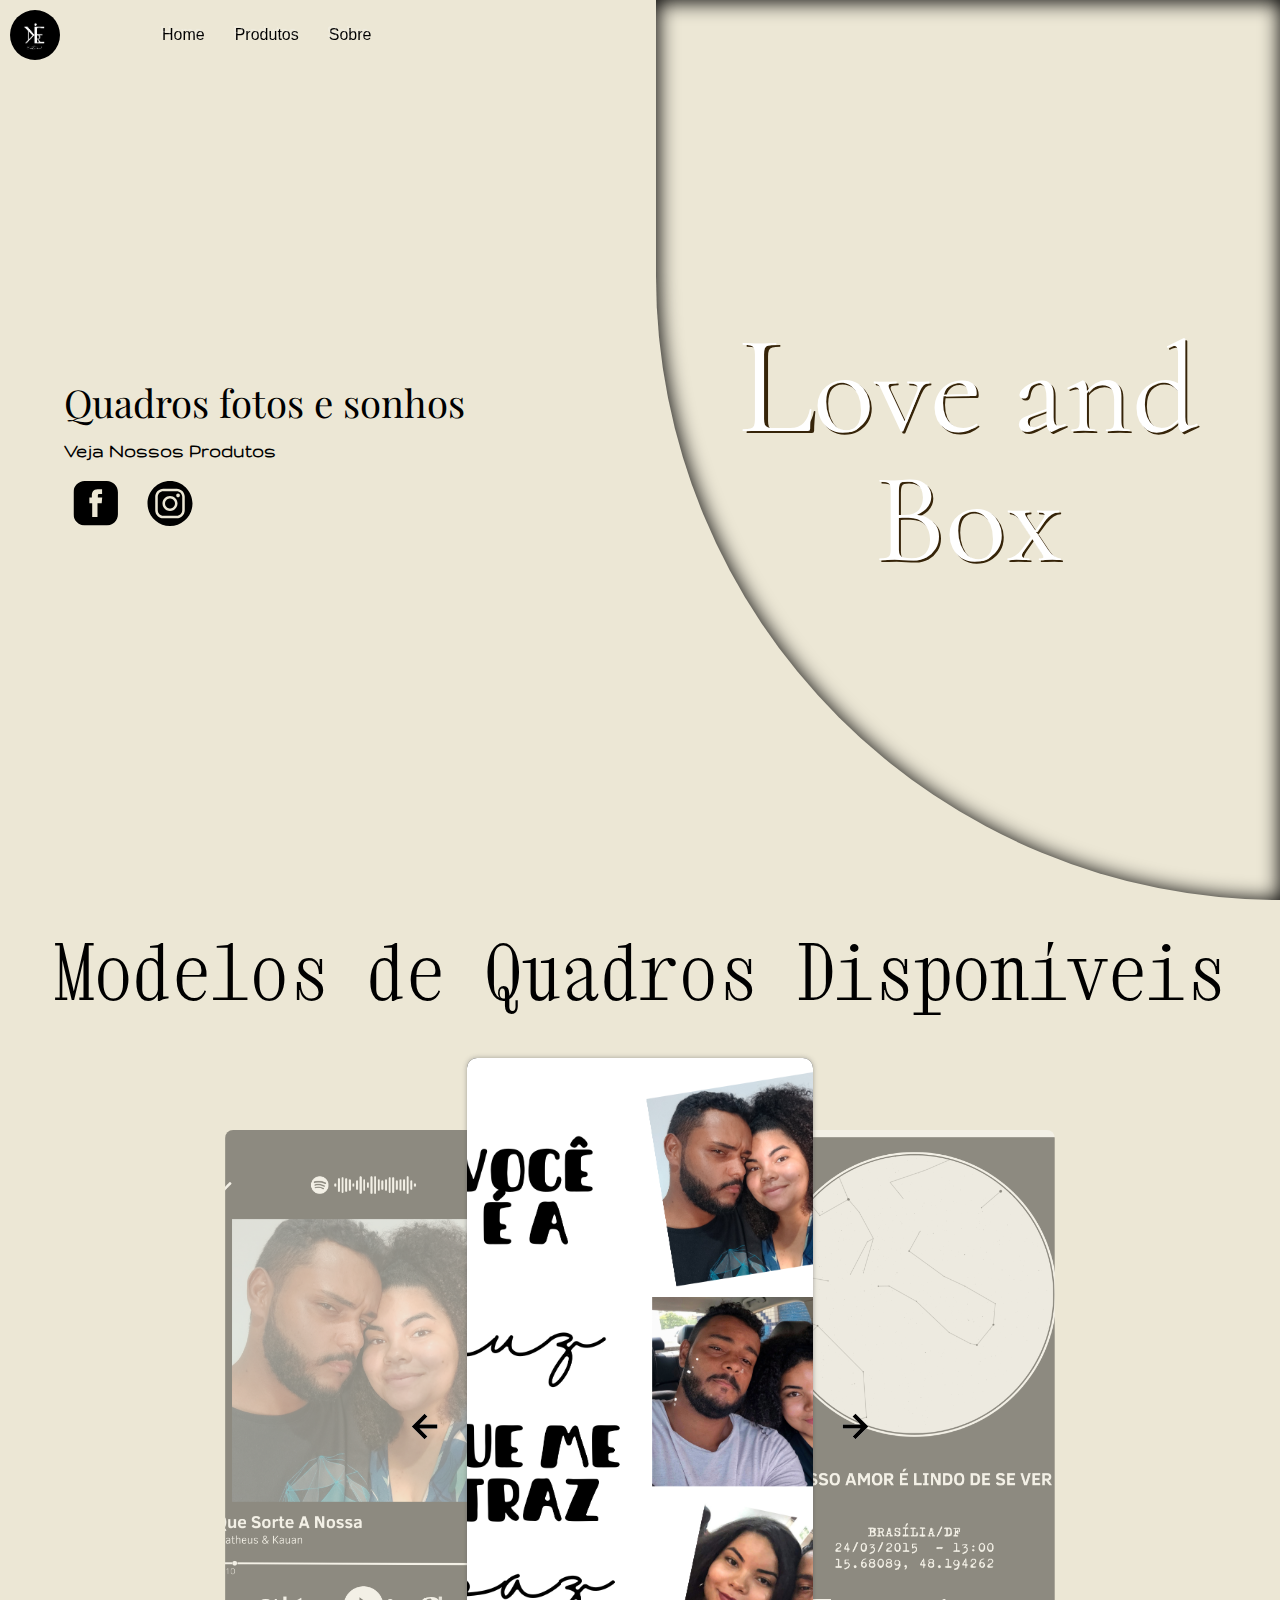
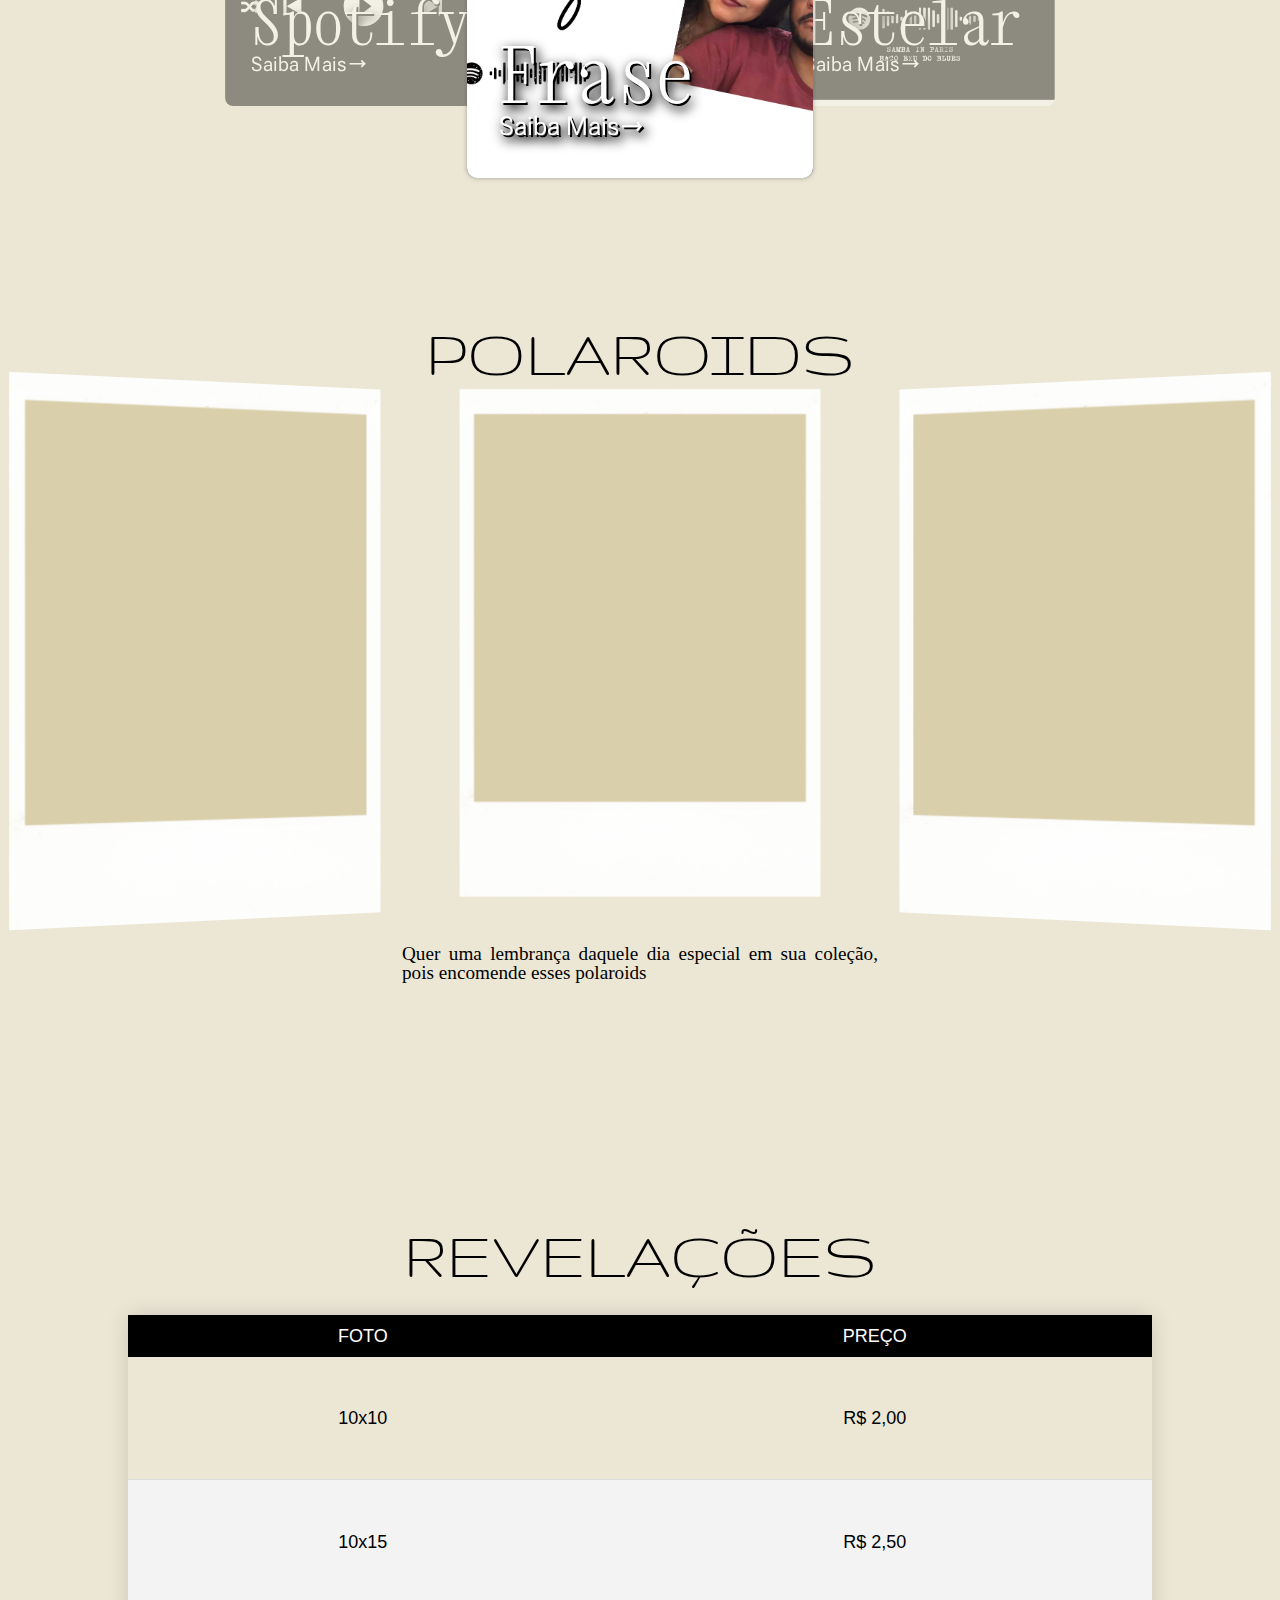
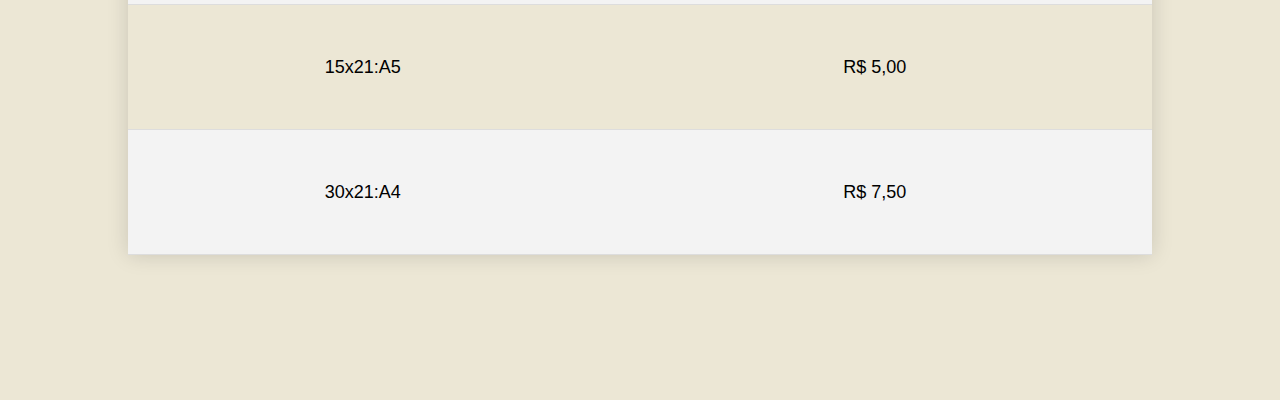
<file: index.html>
<!DOCTYPE html>
<html lang="pt-Br">
<head>
    <meta charset="UTF-8">
    <meta http-equiv="X-UA-Compatible" content="IE=edge">
    <meta name="viewport" content="width=device-width, initial-scale=1.0">
    <link rel="shortcut icon" href="favicon.ico" type="image/x-icon">
    <link rel="stylesheet" href="style.css">
    <link rel="stylesheet" href="reset.css">
    <link rel="stylesheet" href="./CSS/paginaPrincipal/quadros.css">
    <link rel="stylesheet" href="./CSS/paginaPrincipal/header.css">
    <link rel="stylesheet" href="./CSS/paginaPrincipal/apresentacao.css">
    <link rel="stylesheet" href="./CSS/paginaPrincipal/slide.css">
    <link rel="stylesheet" href="./CSS/paginaPrincipal/polaroids.css">
    <link rel="stylesheet" href="./CSS/paginaPrincipal/revelacao.css">
    <link rel="stylesheet" href="https://fonts.googleapis.com/css2?family=Material+Symbols+Outlined:opsz,wght,FILL,GRAD@48,400,0,0" />
    <link rel="shortcut icon" href="./assets/imgs/logo.svg"  type="image/x-icon">
    <title>Love In Box</title>
</head>
<body>
<main>

        <header >
            <img class="logo" src="./assets/imgs/logo.svg" alt="">
    
            <ul class="menu">
                <a href="#inicioNav" style="--i:1">Home</a>
                <a href="#produtosNav" style="--i:2">Produtos</a>
                <a href="sobre.html" style="--i:2">Sobre</a>
            </ul>
        </header>

        <section class="conteudo" id="inicioNav">
            
           
            <div class="boas_vindas">
                <h2>Love and Box</h2>
                <h1>Quadros fotos e sonhos</h1>
        
                <a href="./PáginadeQuadros/quadros.html" class="button">Veja Nossos Produtos</a>
        
                <div class="social">
                    <ul href="">
                        <li class="iconSocial"><a href=""><img src="./assets/imgs/1.svg" alt=""></a></li>
                        <li class="iconSocial"><a href=""><img src="./assets/imgs/2.svg" alt=""></a></li>
                    </ul>
                </div>
            </div>
            
            <div class="box">
                <h2>Love and Box</h2>
            </div>
        
            </p>
        
        </section>
        
        <section class="quadros" id="produtosNav">
            
            <h1>Modelos de Quadros Disponíveis</h1>

       

            <div class="container">
                <input type="radio" name="slider" id="item-1" checked>
                <input type="radio" name="slider" id="item-2">
                <input type="radio" name="slider" id="item-3">
                <input type="radio" name="slider" id="item-4">
                <!-- <input type="radio" name="slider" id="item-5">
                <input type="radio" name="slider" id="item-6">
                <input type="radio" name="slider" id="item-7">
                <input type="radio" name="slider" id="item-8">  -->

               <div class="setasNav">
                   <button id="botao-2"> <span class="material-symbols-outlined">arrow_back</span> </button>
                   <button id="botao-1"> <span class="material-symbols-outlined">arrow_forward</span> </button>
               </div>
              

                <div class="cards">

                    <label class="card" for="item-1" id="quadro-1">
                        <img src="./assets/imgs/produtos/1.png" alt="">   
                        <div class="descricao">
                            <h1>Frase</h1>
                            
                            <a href="./paginas_produtos/quadro_frase.html">Saiba Mais<span class="material-symbols-outlined setaTexto">trending_flat</span></a>
                        </div>
                    </label>

                    <label class="card" for="item-2" id="quadro-2">
                        <img src="./assets/imgs/img_quadros/quadros_estelares/estrela_black (1).png" alt="">

                        <div class="descricao">
                            <h1>Estelar</h1>
                            
                            <a href="./paginas_produtos/quadro_estelar.html">Saiba Mais<span class="material-symbols-outlined setaTexto">trending_flat</span></a>
                        </div>
                    </label>

                    <label class="card" for="item-3" id="quadro-3">
                        <img src="./assets/imgs/img_quadros/data.png" alt="">
                        
                        <div class="descricao">
                            <h1>Data</h1>
                            
                            <a href="./paginas_produtos/quadro_calendario.html">Saiba Mais<span class="material-symbols-outlined setaTexto">trending_flat</span></a>
                        </div>
                    </label>

                    <label class="card" for="item-4" id="quadro-4">
                        <img src="./assets/imgs/img_quadros/quadros_spotify/spotify_black.png" alt="">
                       
                        <div class="descricao">
                            <h1>Spotify</h1>
                            
                            <a href="./paginas_produtos/quadro_spotify.html">Saiba Mais<span class="material-symbols-outlined setaTexto">trending_flat</span></a>
                        </div>
                    </label>

                    <!-- <label class="card" for="item-5" id="quadro-5">
                        <img src="assets/imgs/produtos/5.png" alt="">
                        
                        <div class="descricao">
                            <h1>CINCO</h1>
                            <h2>50</h2>
                            <a href="">Saiba Mais<span class="material-symbols-outlined setaTexto">trending_flat</span></a>
                        </div>
                    </label>

                    <label class="card" for="item-6" id="quadro-6">
                        <img src="assets/imgs/produtos/6.png" alt="">
                        
                        <div class="descricao">
                            <h1>SEIS</h1>
                            
                            <a href="../paginas_produtos/quadro_spotify.html">Saiba Mais<span class="material-symbols-outlined setaTexto">trending_flat</span></a>
                        </div>
                    </label>

                    <label class="card" for="item-7" id="quadro-7">
                        <img src="assets/imgs/produtos/7.png" alt="">
                        
                        <div class="descricao">
                            <h1>SETE</h1>
                            
                            <a href="">Saiba Mais<span class="material-symbols-outlined setaTexto">trending_flat</span></a>
                        </div>
                    </label>

                    <label class="card" for="item-8" id="quadro-8">
                        <img src="assets/imgs/produtos/8.png">
                        
                        <div class="descricao">
                            <h1>OITO</h1>
                            
                            <a href="">Saiba Mais<span class="material-symbols-outlined setaTexto">trending_flat</span></a>
                        </div>
                    </label> -->

                </div>
            </div>


        </section>
        
        <section class="polaroids">
            <div>
                <ul class="lista_polaroids">
                    <li class="polaroid um">
                        <img src="./assets/imgs/produtos/Polaroid.png" alt="">
                        <h2></h2>
                        <h2></h2>
                    </li>
                    
                    <div class="texto_polaroids">
                        <h1>polaroids</h1>

                        <li class="polaroid dois">
                            <img src="./assets/imgs/produtos/Polaroid.png" alt="">
                            <h2></h2>
                            <h2></h2>
                        </li>

                        <p>Quer uma lembrança daquele dia especial em sua coleção, pois encomende esses polaroids</p>
                    </div>
                    
                    <li class="polaroid tres">
                        <img src="./assets/imgs/produtos/Polaroid.png" alt="">
                        <h2></h2>
                        <h2></h2>
                    </li>
                </ul>
            </div>
        </section>
        
        <section class="revelacao">
            <h1>Revelações</h1>
            <table>

                <thead>
                    <tr>
                        <th scope="col">FOTO</th>
                        <th scope="col">PREÇO</th>
                    </tr>
                </thead>
        
                <tbody>
                    <tr>
                        <td>10x10</td>
                        <td>R$ 2,00</td>
                    </tr>
                    <tr>
                        <td>10x15</td>
                        <td>R$ 2,50</td>
                    </tr>

                    <tr>
                        <td>15x21:A5</td>
                        <td>R$ 5,00</td>
                    </tr>

                    <tr>
                        <td>30x21:A4</td>
                        <td>R$ 7,50</td>
                    </tr>
                </tbody>
        
            </table>
        </section>

    <script src="JS/index.js"></script>
</body>
</html>
</file>
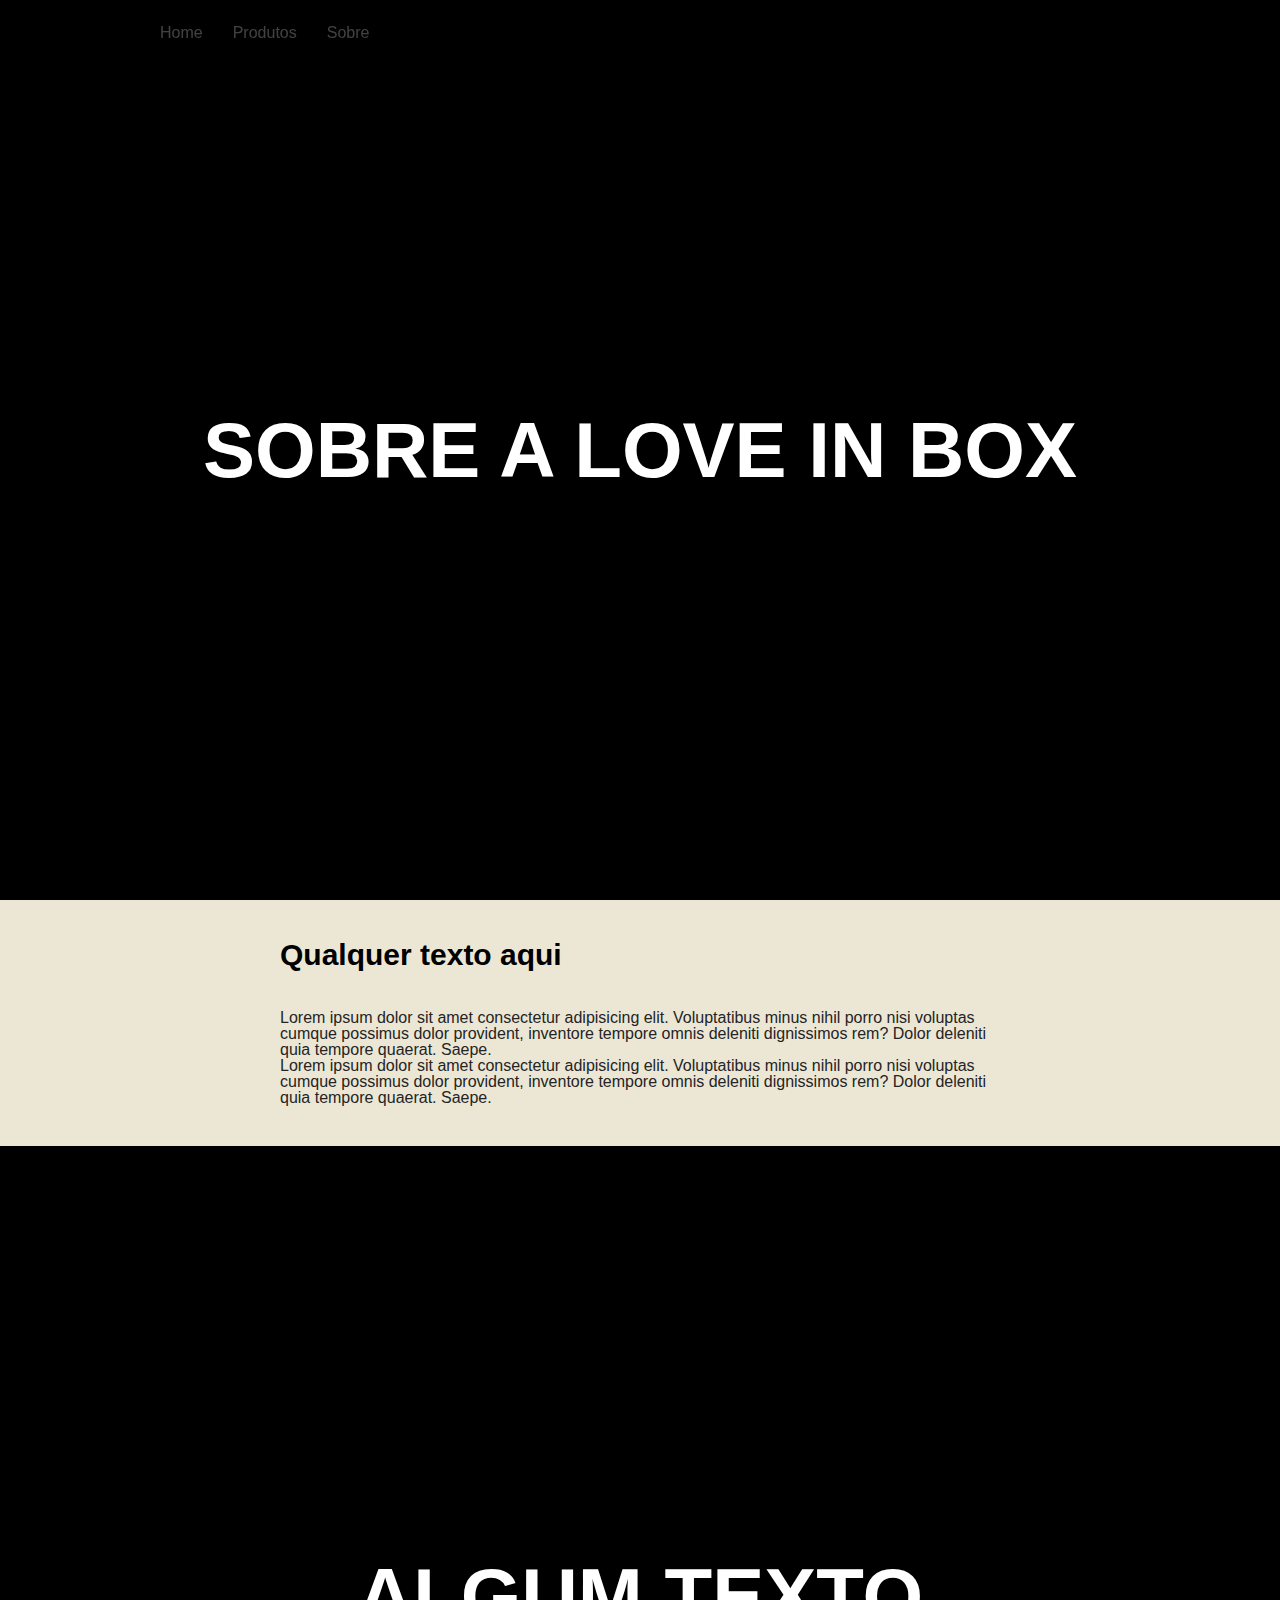
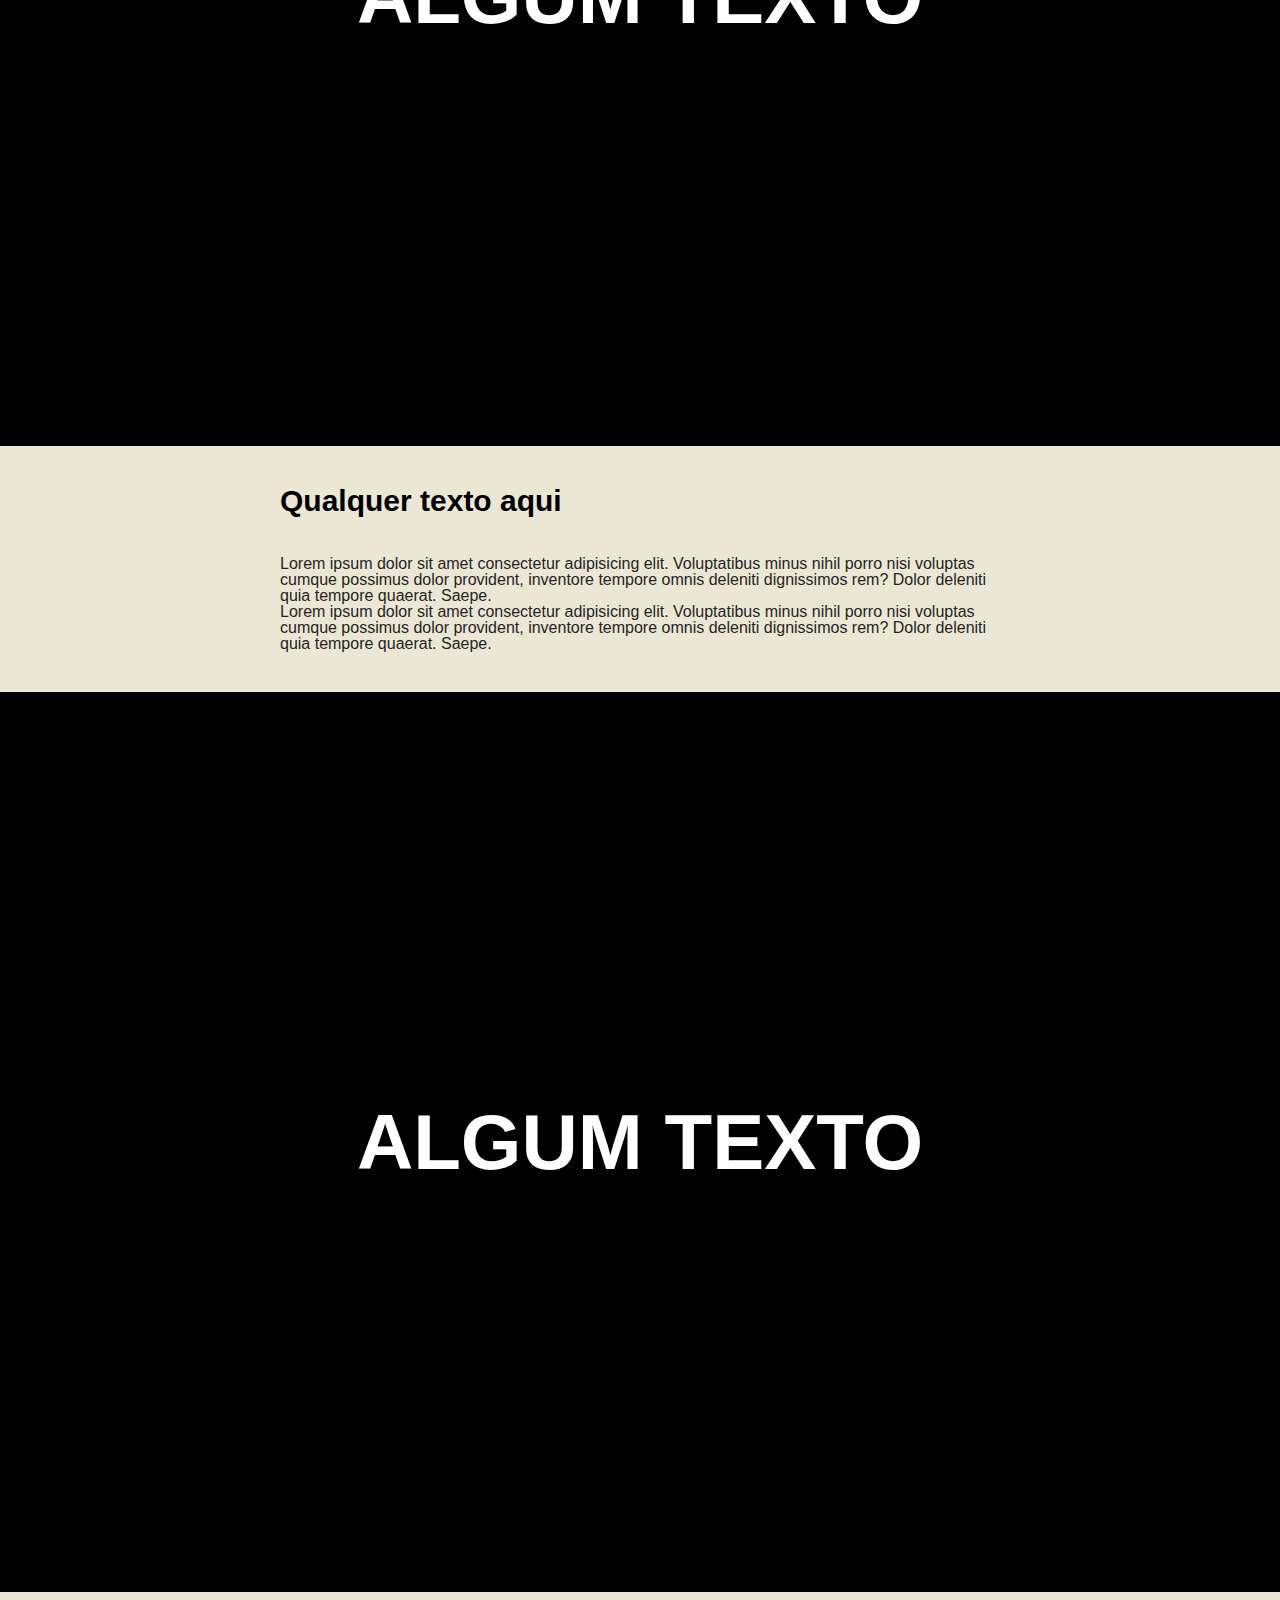
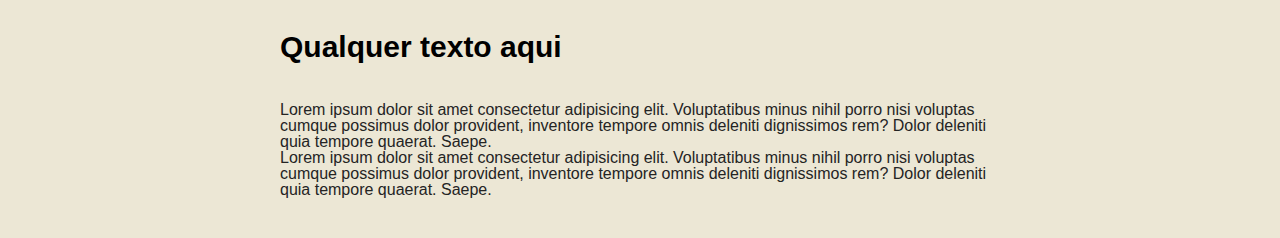
<file: sobre.html>
<!DOCTYPE html>
<html lang="en">
<head>
    <meta charset="UTF-8">
    <meta http-equiv="X-UA-Compatible" content="IE=edge">
    <meta name="viewport" content="width=device-width, initial-scale=1.0">
    <link rel="stylesheet" href="reset.css">
    <link rel="stylesheet" href="style.css">
    <link rel="stylesheet" href="./CSS/paginaPrincipal/header.css">
    <link rel="stylesheet" href="./CSS/sobre/sobre.css">
    <title>Sobre</title>
</head>
<body>     
<main class="wraper">

    <header >
        <ul class="menu">
            <a href="index.html" style="--i:1">Home</a>
            <a href="index.html/#produtosNav" style="--i:2">Produtos</a>
            <a href="sobre.html" style="--i:2">Sobre</a>
        </ul>
    </header>

    <div>
        <section class="module parallax parallax-1">
            <h1>Sobre a love in box</h1>
        </section>
    
        <section class="module content">
            <div class="container">
                <h2>Qualquer texto aqui</h2>
    
                <p>
                    Lorem ipsum dolor sit amet consectetur adipisicing elit. Voluptatibus minus nihil porro nisi voluptas
                    cumque possimus dolor provident, inventore tempore omnis deleniti dignissimos rem? Dolor deleniti quia
                    tempore quaerat. Saepe.
                </p>
    
                <p>
                    Lorem ipsum dolor sit amet consectetur adipisicing elit. Voluptatibus minus nihil porro nisi voluptas
                    cumque possimus dolor provident, inventore tempore omnis deleniti dignissimos rem? Dolor deleniti quia
                    tempore quaerat. Saepe.
                </p>
    
            </div>
    
        </section>
    
        <section class="module parallax parallax-2">
            <h1>Algum texto</h1>
        </section>
    
        <section class="module content">
            <div class="container">
                <h2>Qualquer texto aqui</h2>
                <p>
                    Lorem ipsum dolor sit amet consectetur adipisicing elit. Voluptatibus minus nihil porro nisi voluptas
                    cumque possimus dolor provident, inventore tempore omnis deleniti dignissimos rem? Dolor deleniti quia
                    tempore quaerat. Saepe.
                </p>
                <p>
                    Lorem ipsum dolor sit amet consectetur adipisicing elit. Voluptatibus minus nihil porro nisi voluptas
                    cumque possimus dolor provident, inventore tempore omnis deleniti dignissimos rem? Dolor deleniti quia
                    tempore quaerat. Saepe.
                </p>
            </div>
        </section>
    
        <section class="module parallax parallax-3">
            <h1>Algum texto</h1>
        </section>
    
        <section class="module content">
            <div class="container">
                <h2>Qualquer texto aqui</h2>
                <p>
                    Lorem ipsum dolor sit amet consectetur adipisicing elit. Voluptatibus minus nihil porro nisi voluptas
                    cumque possimus dolor provident, inventore tempore omnis deleniti dignissimos rem? Dolor deleniti quia
                    tempore quaerat. Saepe.
                </p>
                <p>
                    Lorem ipsum dolor sit amet consectetur adipisicing elit. Voluptatibus minus nihil porro nisi voluptas
                    cumque possimus dolor provident, inventore tempore omnis deleniti dignissimos rem? Dolor deleniti quia
                    tempore quaerat. Saepe.
                </p>
            </div>
        </section>
    
    </div>
    </main>

</body>
</html>
</file>
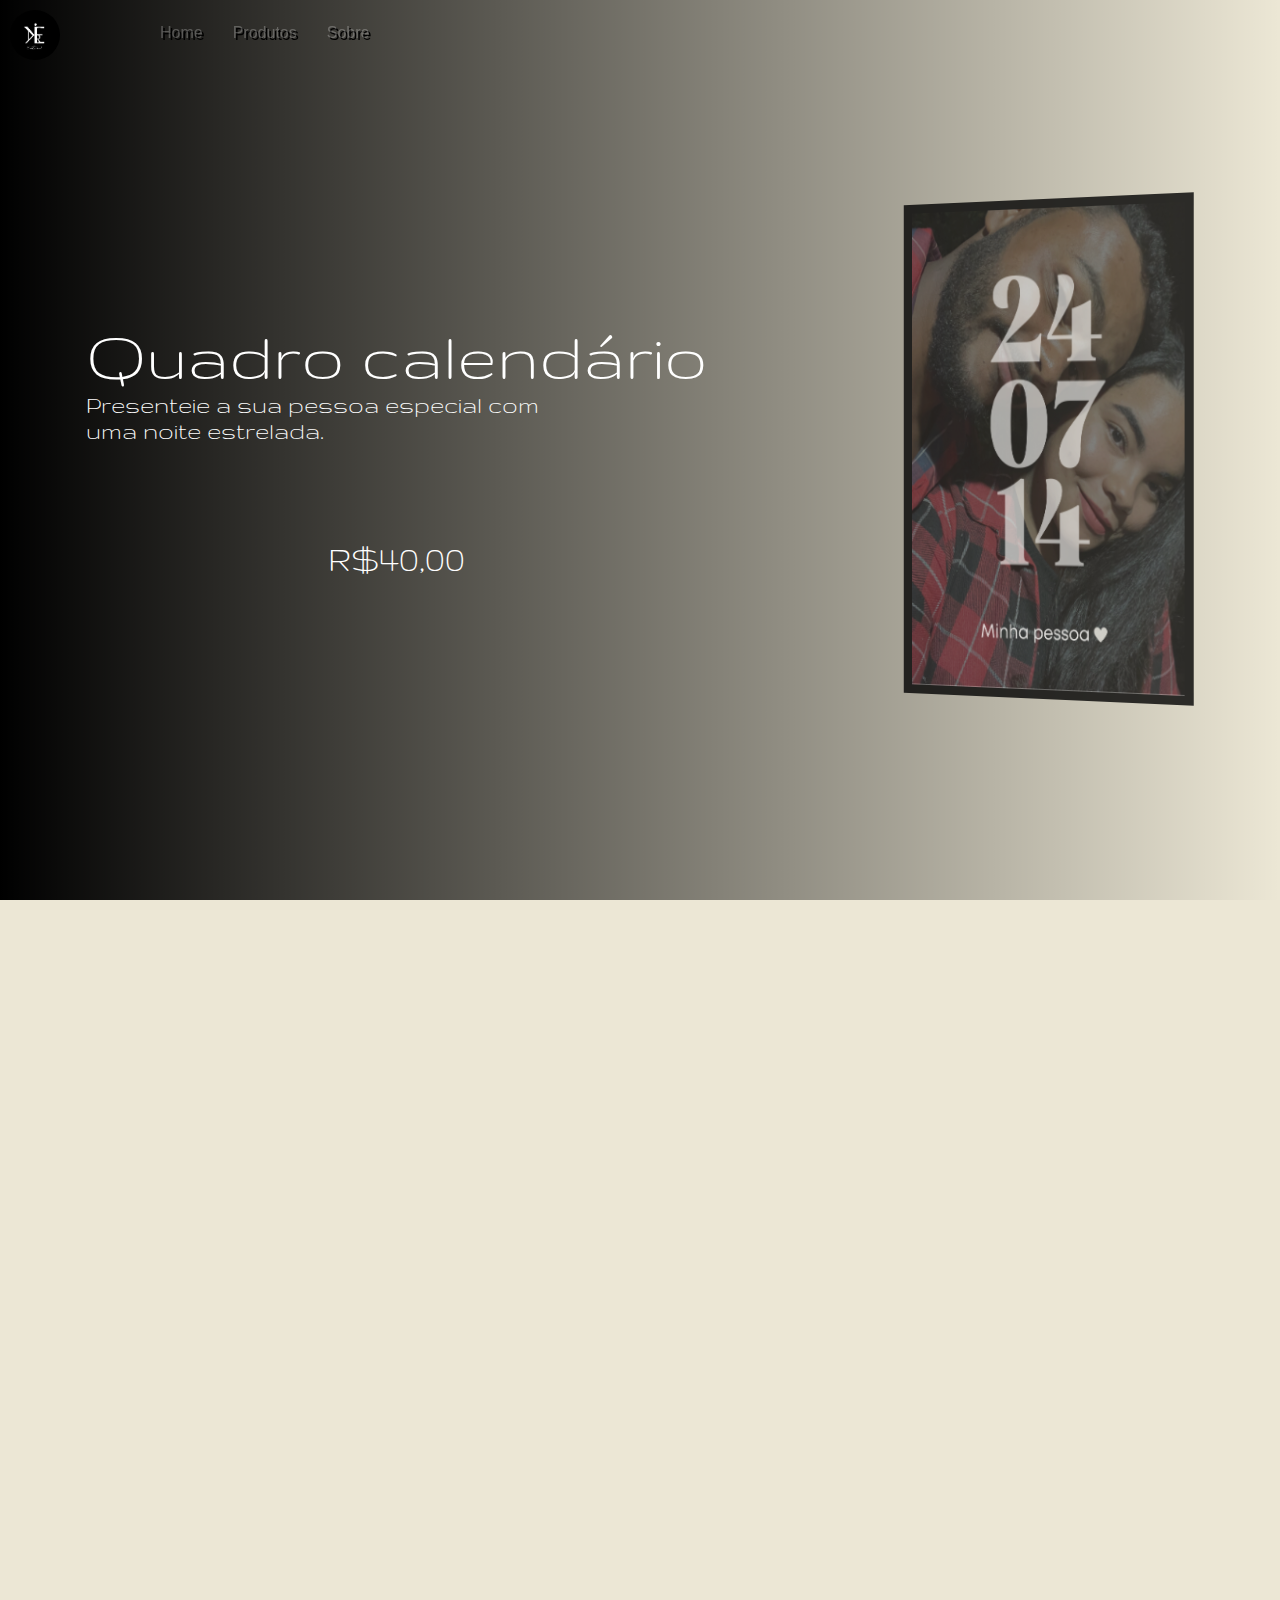
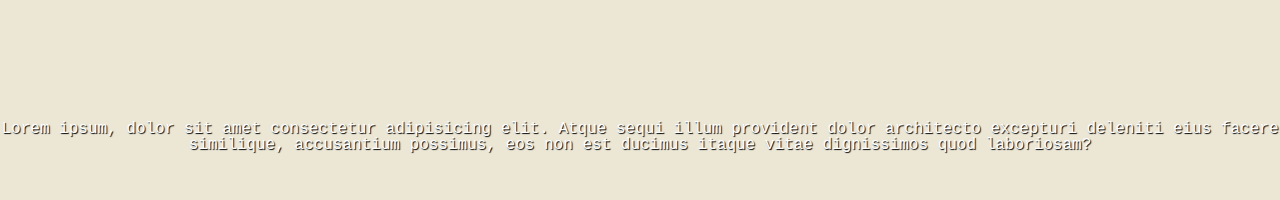
<file: paginas_produtos/quadro_calendario.html>
<!DOCTYPE html>
<html lang="pt-Br">
<head>
    <meta charset="UTF-8">
    <meta http-equiv="X-UA-Compatible" content="IE=edge">
    <meta name="viewport" content="width=device-width, initial-scale=1.0">
    <link rel="stylesheet" href="../CSS/paginaPrincipal/header.css">
    <link rel="stylesheet" href="../CSS/páginaDeProdutos/quadro_calendario.css">
    <link rel="stylesheet" href="../reset.css">
    <link rel="stylesheet" href="../style.css">
    <link rel="shortcut icon" href="../assets/imgs/logo.svg"  type="image/x-icon">
    <title>Caléndario</title>
</head>
<body class="fade">
    <header>
        <img class="logo" src="../assets/imgs/logo.svg" alt="">

        <ul class="menu">
            <a href="index.html" style="--i:1">Home</a>
            <a href="index.html/#navQuadros" style="--i:2">Produtos</a>
            <a href="sobre.html" style="--i:2">Sobre</a>
        </ul>
    </header>

    <main>
        <section class="informacao">

            <div>
                <h1>Quadro calendário</h1>
                <p>Presenteie a sua pessoa especial com <br>
                uma noite estrelada.</p>
                <p class="preco">R$40,00</p>
                <div class="preto"></div>
                <div class="branco"></div>    
            </div>

            <div class="quadro">
                <img src="../assets/imgs/img_quadros/data.png" alt="">
            </div>

        </section>

        <section class="produto">
            <div class="calendario">
                <div class="hover point"></div>
                <div class="hover point"></div>
                <div class="hover point"></div>
                <div class="hover point"></div>
                <div class="hover point"></div>
                <div class="hover point"></div>
                <div class="hover point"></div>
                <div class="hover point"></div>
                <div class="content"></div>
            </div>

            <div class="calendario-texto">
                <h1>Lorem ipsum, dolor sit amet consectetur adipisicing elit. Atque sequi illum provident dolor architecto excepturi deleniti eius facere similique, accusantium possimus, eos non est ducimus itaque vitae dignissimos quod laboriosam?</h1>
            </div>
        </section>
    </main>


</body>
</html>
</file>
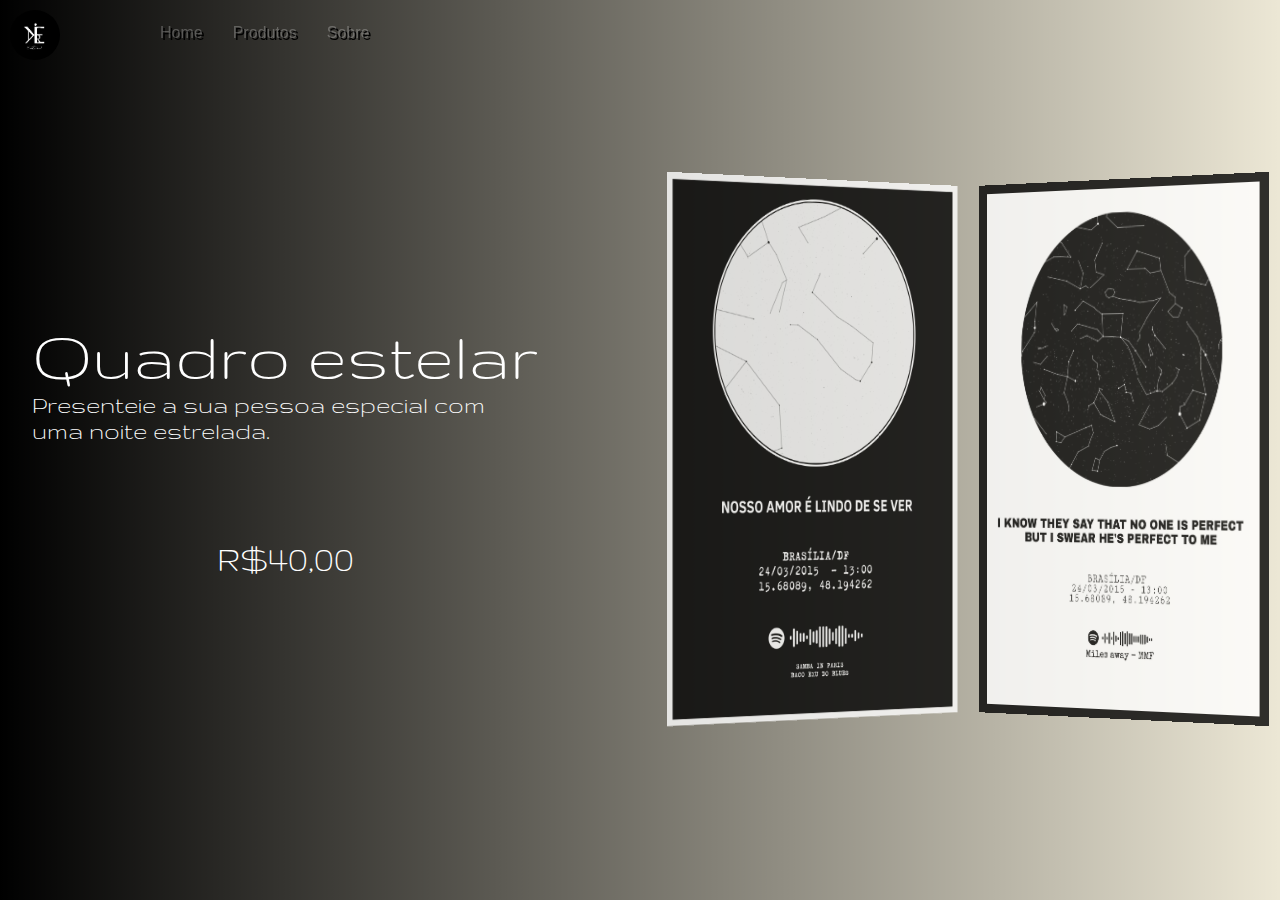
<file: paginas_produtos/quadro_estelar.html>
<!DOCTYPE html>
<html lang="pt-Br">
<head>
    <meta charset="UTF-8">
    <meta http-equiv="X-UA-Compatible" content="IE=edge">
    <meta name="viewport" content="width=device-width, initial-scale=1.0">
    <link rel="stylesheet" href="../CSS/paginaPrincipal/header.css">
    <link rel="stylesheet" href="../CSS/páginaDeProdutos/quadro_estelar.css">
    <link rel="stylesheet" href="../reset.css">
    <link rel="stylesheet" href="../style.css">
    <link rel="shortcut icon" href="../assets/imgs/logo.svg"  type="image/x-icon">
    <title>Estelar</title>
</head>
<body class="fade" >
    <header>
        <img class="logo" src="../assets/imgs/logo.svg" alt="">

        <ul class="menu">
            <a href="index.html" style="--i:1">Home</a>
            <a href="index.html" style="--i:2">Produtos</a>
            <a href="sobre.html" style="--i:2">Sobre</a>
        </ul>
    </header>

    <main>
        <section class="informacao">
            
            <div>
                <h1>Quadro estelar</h1>
                <p>Presenteie a sua pessoa especial com <br>
                uma noite estrelada.</p>
                <p class="preco">R$40,00</p>
                <div class="preto"></div>
                <div class="branco"></div>    
            </div>
        </section>

        <section class="produto">
            
            <div>
                <img src="../assets/imgs/produtos/Modelo-de-quadro.png" alt="">
                <img src="../assets/imgs/produtos/5.png" alt="">
            </div>
        
        </section>
    </main>


</body>
</html>
</file>
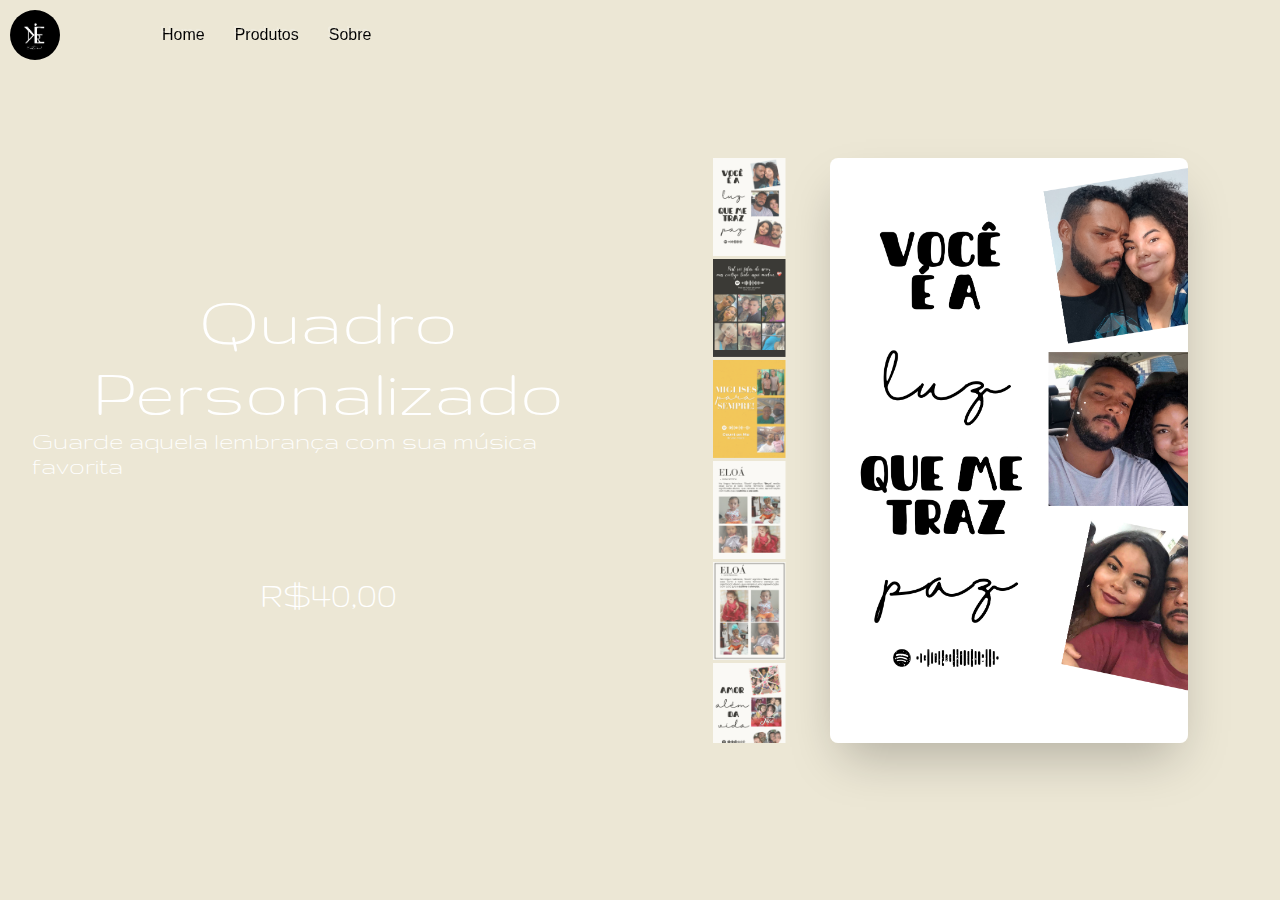
<file: paginas_produtos/quadro_frase.html>
<!DOCTYPE html>
<html lang="pt-Br">
<head>
    <meta charset="UTF-8">
    <meta http-equiv="X-UA-Compatible" content="IE=edge">
    <meta name="viewport" content="width=device-width, initial-scale=1.0">
    <link rel="stylesheet" href="../CSS/paginaPrincipal/header.css">
    <link rel="stylesheet" href="../CSS/páginaDeProdutos/quadro_frase.css">
    <link rel="stylesheet" href="../reset.css">
    <link rel="stylesheet" href="../style.css">
    <link rel="shortcut icon" href="../assets/imgs/logo.svg"  type="image/x-icon">
    <title>Frase</title>
</head>
<body class="fade">
    <header >
        <img class="logo" src="../assets/imgs/logo.svg" alt="">

        <ul class="menu">
            <a href="index.html" style="--i:1">Home</a>
            <a href="index.html/#navQuadros" style="--i:2">Produtos</a>
            <a href="sobre.html" style="--i:2">Sobre</a>
        </ul>
    </header>

    <main>
        <section class="informacao">
            <div>
                <h1>Quadro Personalizado</h1>
                <p>Guarde aquela lembrança com sua música favorita
                <p class="preco">R$40,00</p>
                <div class="preto"></div>
                <div class="branco"></div>    
            </div>
        </section>

        <section class="produto">
            <div class="slider-produto" id="Sp">
                <div class="slider-imgs">
                    <img id="slide-1" src="../assets/imgs/img_quadros/quadros_frase/1.png" alt="">
                    <img id="slide-2" src="../assets/imgs/img_quadros/quadros_frase/11.png" alt="">
                    <img id="slide-3" src="../assets/imgs/img_quadros/quadros_frase/12.png" alt="">
                    <img id="slide-4" src="../assets/imgs/img_quadros/quadros_frase/13.png" alt="">
                    <img id="slide-5" src="../assets/imgs/img_quadros/quadros_frase/14.png" alt="">
                    <img id="slide-6" src="../assets/imgs/img_quadros/quadros_frase/2.png" alt="">
                    <img id="slide-7" src="../assets/imgs/img_quadros/quadros_frase/3.png" alt="">
                    <img id="slide-8" src="../assets/imgs/img_quadros/quadros_frase/8.png" alt="">
                    <img id="slide-9" src="../assets/imgs/img_quadros/quadros_frase/9.png" alt="">
                </div>

                <div class="slider-nav">
                    <a href="#slide-1">
                        <img src="../assets/imgs/img_quadros/quadros_frase/1.png" alt="">
                    </a>

                    <a href="#slide-2">
                        <img src="../assets/imgs/img_quadros/quadros_frase/11.png" alt="">
                    </a>

                    <a href="#slide-3">
                        <img  src="../assets/imgs/img_quadros/quadros_frase/12.png" alt="">
                    </a>

                    <a href="#slide-4">
                        <img  src="../assets/imgs/img_quadros/quadros_frase/13.png" alt=""> 
                    </a>

                    <a href="#slide-5">
                        <img  src="../assets/imgs/img_quadros/quadros_frase/14.png" alt="">
                    </a>

                    <a href="#slide-6">
                        <img  src="../assets/imgs/img_quadros/quadros_frase/2.png" alt="">
                    </a>

                    <a href="#slide-7">
                        <img  src="../assets/imgs/img_quadros/quadros_frase/3.png" alt="">
                    </a>

                    <a href="#slide-8">
                        <img  src="../assets/imgs/img_quadros/quadros_frase/8.png" alt="">
                    </a>

                    <a href="#slide-9">
                        <img  src="../assets/imgs/img_quadros/quadros_frase/9.png" alt="">
                    </a>
                </div>
            </div>
        
        </section>
    </main>


</body>
</html>
</file>
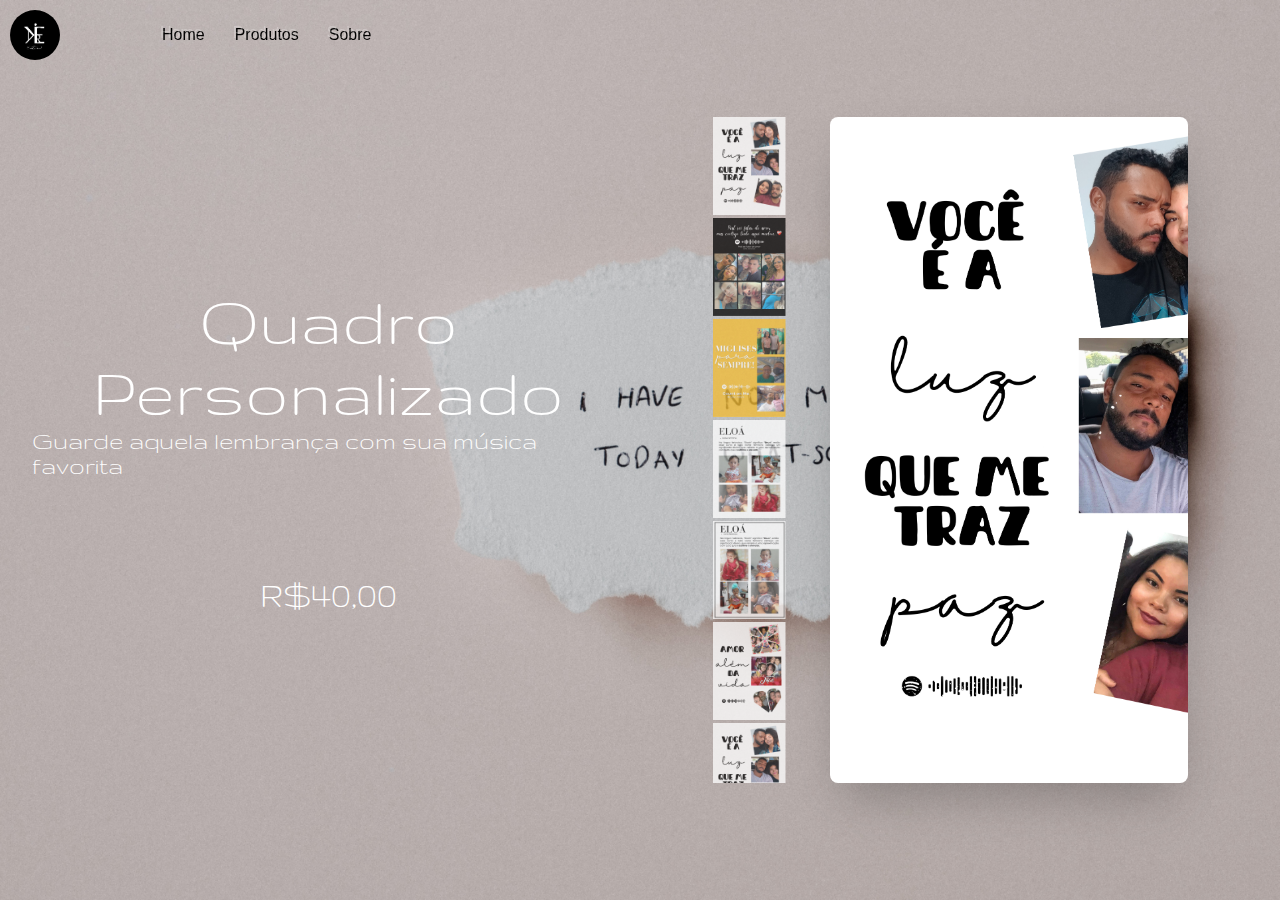
<file: paginas_produtos/quadro_luz.html>
<!DOCTYPE html>
<html lang="pt-Br">
<head>
    <meta charset="UTF-8">
    <meta http-equiv="X-UA-Compatible" content="IE=edge">
    <meta name="viewport" content="width=device-width, initial-scale=1.0">
    <link rel="stylesheet" href="/assets/CSS/_header.css">
    <link rel="stylesheet" href="/assets/CSS/páginaDeProdutos/quadro_luz.css">
    <link rel="stylesheet" href="/reset.css">
    <link rel="stylesheet" href="/style.css">
    <title>Document</title>
</head>
<body>
    <header >
        <img class="logo" src="/assets/imgs/logo.svg" alt="">

        <ul class="menu">
            <a href="../index.html" style="--i:1">Home</a>
            <a href="/index.html/#navQuadros" style="--i:2">Produtos</a>
            <a href="" style="--i:2">Sobre</a>
        </ul>
    </header>

    <main>
        <section class="informacao">
            <div>
                <h1>Quadro Personalizado</h1>
                <p>Guarde aquela lembrança com sua música favorita
                <p class="preco">R$40,00</p>
                <div class="preto"></div>
                <div class="branco"></div>    
            </div>
        </section>

        <section class="produto">
            <div class="slider-produto" id="Sp">
                <div class="slider-imgs">
                    <img id="slide-1" src="/assets/imgs/img_quadros/quadros_frase/1.png" alt="">
                    <img id="slide-2" src="/assets/imgs/img_quadros/quadros_frase/11.png" alt="">
                    <img id="slide-3" src="/assets/imgs/img_quadros/quadros_frase/12.png" alt="">
                    <img id="slide-4" src="/assets/imgs/img_quadros/quadros_frase/13.png" alt="">
                    <img id="slide-5" src="/assets/imgs/img_quadros/quadros_frase/14.png" alt="">
                    <img id="slide-6" src="/assets/imgs/img_quadros/quadros_frase/2.png" alt="">
                    <img id="slide-7" src="/assets/imgs/img_quadros/quadros_frase/3.png" alt="">
                    <img id="slide-8" src="/assets/imgs/img_quadros/quadros_frase/8.png" alt="">
                    <img id="slide-9" src="/assets/imgs/img_quadros/quadros_frase/9.png" alt="">
                </div>

                <div class="slider-nav">
                    <a href="#slide-1">
                        <img src="/assets/imgs/img_quadros/quadros_frase/1.png" alt="">
                    </a>

                    <a href="#slide-2">
                        <img src="/assets/imgs/img_quadros/quadros_frase/11.png" alt="">
                    </a>

                    <a href="#slide-3">
                        <img  src="/assets/imgs/img_quadros/quadros_frase/12.png" alt="">
                    </a>

                    <a href="#slide-4">
                        <img  src="/assets/imgs/img_quadros/quadros_frase/13.png" alt=""> 
                    </a>

                    <a href="#slide-5">
                        <img  src="/assets/imgs/img_quadros/quadros_frase/14.png" alt="">
                    </a>

                    <a href="#slide-6">
                        <img  src="/assets/imgs/img_quadros/quadros_frase/2.png" alt="">
                    </a>

                    <a href="#slide-7">
                        <img  src="/assets/imgs/img_quadros/quadros_frase/3.png" alt="">
                    </a>

                    <a href="#slide-8">
                        <img  src="/assets/imgs/img_quadros/quadros_frase/8.png" alt="">
                    </a>

                    <a href="#slide-9">
                        <img  src="/assets/imgs/img_quadros/quadros_frase/9.png" alt="">
                    </a>
                </div>
            </div>
        
        </section>
    </main>


</body>
</html>
</file>
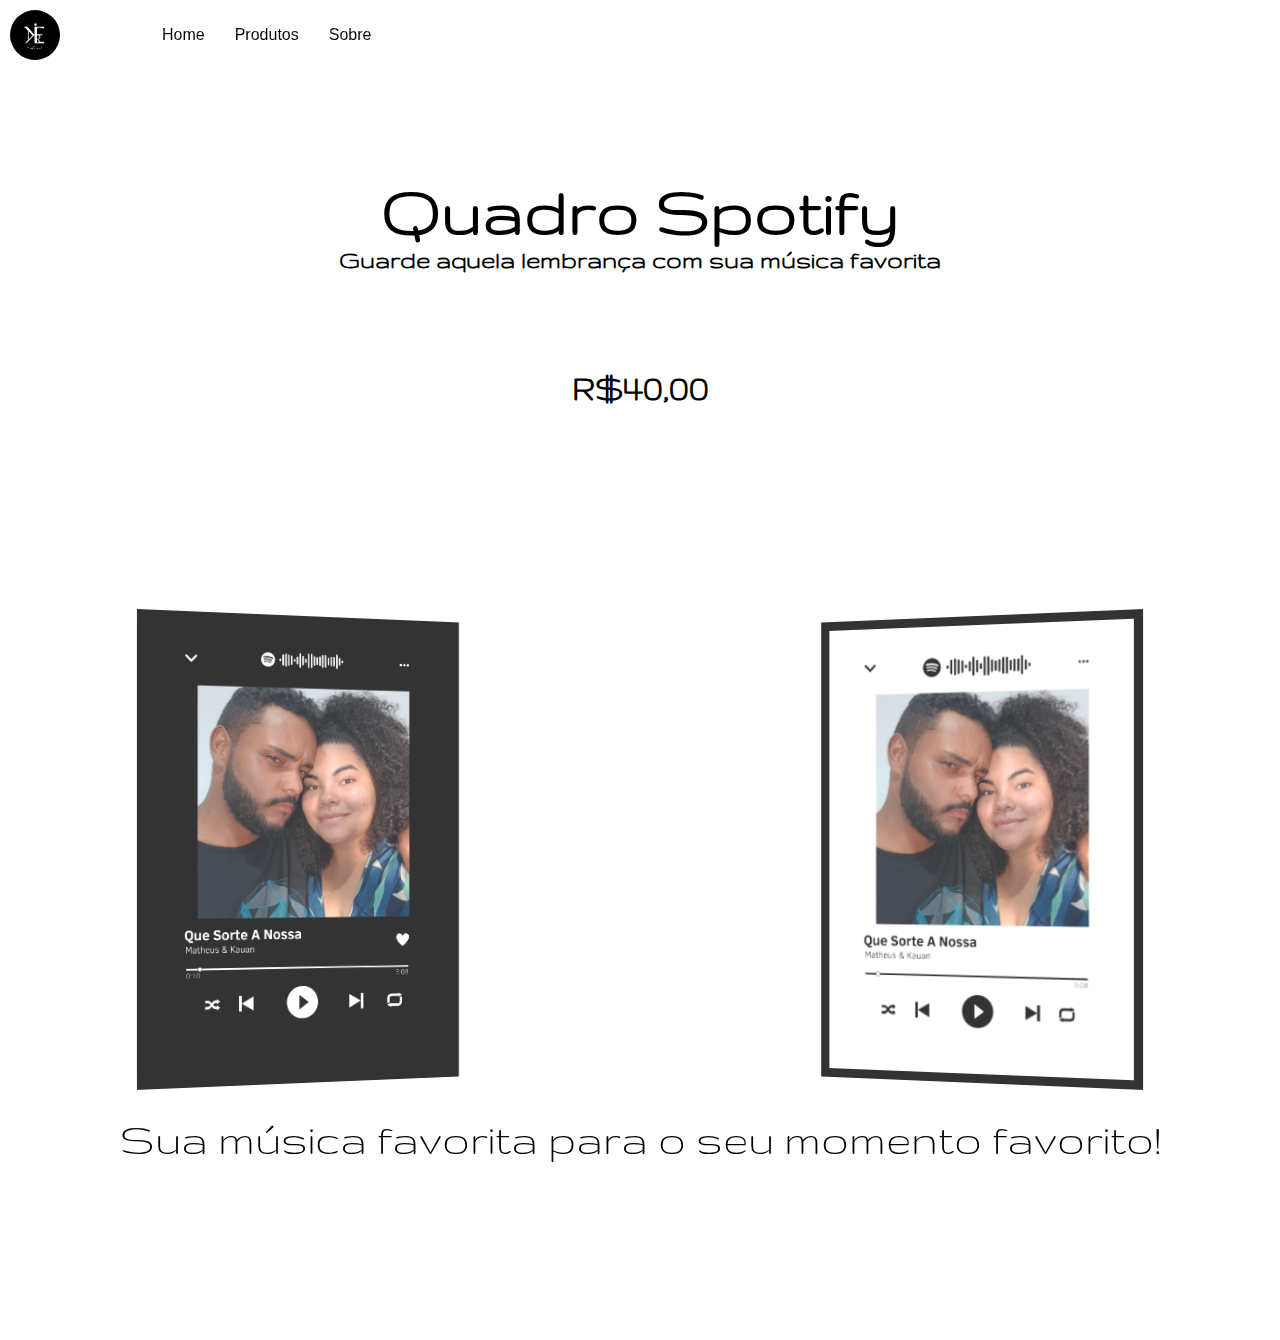
<file: paginas_produtos/quadro_spotify.html>
<!DOCTYPE html>
<html lang="pt-Br">
<head>
    <meta charset="UTF-8">
    <meta http-equiv="X-UA-Compatible" content="IE=edge">
    <meta name="viewport" content="width=device-width, initial-scale=1.0">
    <link rel="stylesheet" href="../CSS/paginaPrincipal/header.css">
    <link rel="stylesheet" href="../CSS/páginaDeProdutos/quadro_spotify.css">
    <link rel="stylesheet" href="../reset.css">
    <link rel="stylesheet" href="../style.css">
    <link rel="shortcut icon" href="../assets/imgs/logo.svg"  type="image/x-icon">
    <title>Spotify</title>
</head>
<body class="fade">
    <header >
        <img class="logo" src="../assets/imgs/logo.svg" alt="">

        <ul class="menu">
            <a href="/index.html" style="--i:1">Home</a>
            <a href="/index.html/#navQuadros" style="--i:2">Produtos</a>
            <a href="/sobre.html" style="--i:2">Sobre</a>
        </ul>
    </header>

    <main>

        <section class="informacao">

            <div>
                <h1>Quadro Spotify</h1>
                <p>Guarde aquela lembrança com sua música favorita
                <p class="preco">R$40,00</p>
                <div class="preto"></div>
                <div class="branco"></div>    
            </div>


        </section>



        <section class="produto">
            
            <div>
                <img src="../assets/imgs/produtos/6.png" alt="">
                <iframe name="spotifycodes" src="https://www.spotifycodes.com/#" frameborder="0"></iframe>
                <img src="../assets/imgs/produtos/7.png" alt="">
            </div>
            
            <h1>Sua música favorita para o seu momento favorito!</h1>
            
        </section>
    </main>


</body>
</html>
</file>
<file: style.css>
@import url('https://fonts.googleapis.com/css2?family=Allison&family=Architects+Daughter&family=Gruppo&family=Italianno&family=Stint+Ultra+Expanded&family=Twinkle+Star&display=swap');
@import url('https://fonts.googleapis.com/css2?family=Playfair+Display&display=swap');
@import url('https://fonts.googleapis.com/css2?family=Cinzel&family=Cormorant:wght@300&family=Great+Vibes&family=Inspiration&family=Lobster&family=MedievalSharp&family=Playfair+Display+SC&family=Roboto+Flex:wght@100&family=Xanh+Mono&display=swap');


*{
    box-sizing: border-box;
    margin: 0;
    scroll-behavior: smooth;
    
}

:any-link{
    text-decoration: none;
    cursor: pointer;
}


/* -------CORES--------- */
:root{
    --branco:#fff;
    --preto:#000;

}

/* -------FONTES------- */
:root{
    --alison: 'Allison', cursive;
    --daughter: 'Architects Daughter', cursive;
    --gruppo: 'Gruppo', cursive;
    --italiano: 'Italianno', cursive;
    --stint: 'Stint Ultra Expanded', cursive;
    --twi: 'Twinkle Star', cursive;
    
    --play: 'Playfair Display', serif;

    --cinzel: 'Cinzel', serif;
    --cormoran: 'Cormorant', serif;
    --great: 'Great Vibes', cursive;
    --inspiration: 'Inspiration', cursive;
    --lobster: 'Lobster', cursive;
    --medieval: 'MedievalSharp', cursive;
    --playfairSC: 'Playfair Display SC', serif;
    --robotoFlex: 'Roboto Flex', sans-serif;
    --Xanh: 'Xanh Mono', monospace;
}

body::-webkit-scrollbar{
    width: 6px;
}

body::-webkit-scrollbar-track{
    background: #242424;
}

body::-webkit-scrollbar-thumb{
    background-color: rgb(247, 247, 247);
    border-radius: 20px;
    transition: 0.5s ease;
    
}


/* ANIMAÇÃO ESMAECER */
.fade {
    animation-name: fade;
    animation-duration: 5s;
}

@keyframes fade {
    from {opacity: 0;}
    to {opacity: 1;}
}



body{
    /* background: #e97eb0be; */
    background: #ece7d5;
    width: 100%;
    height: 100%;
    overflow: overlay;
    color: #fff;
}
</file>
<file: CSS/paginaPrincipal/quadros.css>
.quadros{
    display: flex;
    align-items: center;
    justify-content: center;
    flex-direction: column;
    background-color: #ece7d5;
    color: #000;
    /* width: 100vw;
    height: 110vh; */
    min-height: 100vh;
}

.quadros h1{
    margin-top: 2rem;
    font-family: var(--Xanh);
    font-size: 6vw;
}
</file>
<file: CSS/paginaPrincipal/header.css>
header{
    position: fixed;
    z-index: 3;
}

header .menu{
    position: fixed;
    top: 0;
    left: 0;
    width: 100%;
    padding: 25px 12.5%;
    display: flex;
    align-items: center;
    z-index: 1;
    font-family: Impact, Haettenschweiler, 'Arial Narrow Bold', sans-serif;

}

.logo{
    width: 50px;
    height: 50px;
    border-radius: 5rem;
    margin: 10px;
}

.menu a{
    text-decoration: none;
    font-weight: 500;
    font-size: 16px;
    margin-right: 30px;
    color: #ffffff;
    transition: 0.4s ease-in-out;
    text-shadow: 2px 2px #000;
}

.menu:hover a:not(:hover){
    color: #ffffff41;
}

@media screen and (max-width:580px) {
    .logo{
        display: none;
        
    }   
}
</file>
<file: CSS/paginaPrincipal/apresentacao.css>
.conteudo{
    display: flex;
    flex-direction: row;
    justify-content: center;
    align-items: center;
    /* margin: 4rem; */
  
}

.boas_vindas{
    height: 100vh;
    width: 100vw;
}

.box{
    height: 100vh;
    width: 80vw;
}

.boas_vindas{
    background: #ece7d5;
    background-position: center;
    background-size: cover;
    display: flex;
    flex-direction: column;
    padding-left:4rem;
    justify-content: center;
    z-index: 2;
    color: #FFFBF3;

}

.boas_vindas h1,
.boas_vindas h2,
.boas_vindas .button{
    color: #000;
}

.boas_vindas h2{
  display: none;
}


.boas_vindas h1{
    margin-top: 12px;
    font-family: var(--play);
    font-size: 3vw;

}

.boas_vindas .button{
    font-weight: bold;
    font-family: var(--gruppo);
    margin-top: 40px; 
    font-size: 1.6vw;
    margin: 20px 0px 20px 0px;
    transition: 0.3s ease-in;
}


.boas_vindas a.button:hover{
    color: #fdfdfd;
    text-shadow: 1px 1px #000;
    font-weight: bold;
    
    
    
}

.social ul{
    display: flex;
    flex-direction: row;
    gap: 10px;
}

.social ul li{
    border-radius: 1rem;
}

.social ul li img{
    filter: invert(0);
    width: 5vw;
    height: 5vh;
}


.box{
    object-fit: cover;
    background: url(https://raw.githubusercontent.com/SidneyDaniel/Love-In-Box/main/assets/imgs/slide/imagem-1.png) no-repeat;
    z-index: 1;
    animation: slide 20s infinite alternate;
    background-size: cover;
    background-position: center;
    display: flex;
    justify-content: center;
    align-items: center;
    width: 100vw;
    height: 100vh;
    border-radius: 0px 0px 0px 894px;
    box-shadow: inset 1px 1px 20px 1px #000;
    
}

.box h2{
    font-family: var(--cormoran);
    /* inpis */
    font-size: 10vw;
    color: #fff;
    text-shadow: 2px 2px #362409;
    text-align: center;
    
}

.box h2::first-letter{
    font-size: 11vw;
    color: #fff;
    text-shadow: 4px 2px #362409;
}




@keyframes slide {
    0%{

    }
    
    20%{
        background: url(https://raw.githubusercontent.com/SidneyDaniel/Love-In-Box/main/assets/imgs/slide/imagem-2.jpg);
        background-size: cover;
        background-position: center;
    }

    40%{
        background: url(https://raw.githubusercontent.com/SidneyDaniel/Love-In-Box/main/assets/imgs/slide/imagem-3.jpg);
        background-size: cover;
        background-position: center;
    }

    60%{
        background: url(https://raw.githubusercontent.com/SidneyDaniel/Love-In-Box/main/assets/imgs/slide/imagem4.png);  
        background-size: cover;
        background-position: center;
    }
    
    100%{

    }
}


@media screen and (max-width:600px) {
    
}


@media screen and (max-width:800px) {
    .boas_vindas{
        backdrop-filter: blur(2px) saturate(180%);
        -webkit-backdrop-filter: blur(2px) saturate(180%);
        background-color: rgba(10, 13, 20, 0.75);
    }

    .boas_vindas h1{
        margin-top: 12px;
        font-family: var(--play);
        font-size: 5vh;
    
    }

    
    .boas_vindas h2{
        display: block;
        font-family: var(--italiano);
        font-size: 15vw;
        
    }


    .boas_vindas .button{
        font-size: 1.9vh;
        
    }
    

    .social ul li img{
        width: 35px;
        height: 35px;
        filter: invert(1);
    }
   
    .box{
        position: absolute; 
        border-radius: 0px 0px 0px 0px;
        
    }

    .box h2{
        display: none;
        
    }

    .boas_vindas h1,
    .boas_vindas h2,
    .boas_vindas .button{
        color: #FFFBF3;
    }
    
}
</file>
<file: CSS/paginaPrincipal/slide.css>
input[type=radio]{
    display: none;
}

.card img{
    width: 100%;
    height: 100%;
    border-radius: 10px;
    object-fit: cover;
    user-select: none;
}

.card{
    position: absolute;
    /* try aspect-ratio */
    width: 60%;
    height: 100%;
    left: 0;
    right: 0;
    margin: auto;
    cursor: pointer;
    transition: transform 0.4s ease;
}

.container{
    width: 100%;
    height: 100%;
    /* max-width: 600px;
    max-height: 600px; */
    display: flex;
    justify-content: center;
    flex-direction: column;
    align-items: center;
    transform-style: preserve-3d;
    margin-top: 3rem;
    
}

.setasNav{
    position: absolute;
    z-index: 3;
    display: flex;
    gap: 30vw;
    font-size: 60px;
    cursor: pointer;
}


.setasNav button{
    border-radius: 9rem;
    background-color: transparent;
    border: none;
    transition: 0.10s ease;
}

.setasNav button:hover{
    scale: 1.09;
}  


.setasNav button .material-symbols-outlined{
    font-size: 35px;
    border-radius: 10rem;
    cursor: pointer;
    font-weight: 900;
    user-select: none;
    text-shadow: 0px 0px 0px white;
}

.cards{
    position: relative;
    width: 45vw;
    height: 80vh;
    margin-bottom: 20px;
}

.cards label{
    position: absolute;
    pointer-events: none;
}


.cards label .descricao{
    position: absolute;
    display: flex;
    flex-direction: column;
    z-index: 1;
    padding: 2rem;
    color: #ffffff;
    text-shadow: 2px 2px #000000;
    bottom: 1%;
    font-family: var(--robotoFlex);
    filter: drop-shadow(2px 4px 6px #000);
}


.cards label .descricao a, 
.material-symbols-outlined.setaTexto{
    pointer-events: all;
    color: #ffffff;
    font-size: 2vw;
    transition: 0.2s ease-in-out;
    display: flex;
}

.cards label .descricao a:hover{
    font-weight: bold;
}


.cards label .descricao a:hover .material-symbols-outlined.setaTexto{
    transform: translateX(8px);
}



#item-1:checked ~ .cards #quadro-2,
#item-2:checked ~ .cards #quadro-3,
#item-3:checked ~ .cards #quadro-4,
#item-4:checked ~ .cards #quadro-1{
    transform: translatex(80%) scale(0.8);
    opacity: 0.4;
    z-index: 0;
  
}

#item-1:checked ~ .cards #quadro-4,
#item-2:checked ~ .cards #quadro-1,
#item-3:checked ~ .cards #quadro-2,
#item-4:checked ~ .cards #quadro-3{
    transform: translatex(-80%) scale(0.8);
    opacity: 0.4;
    z-index: 0;
    
}


/* -------------------------------------------------------------- */




#item-1:checked ~ .cards #quadro-1,
#item-2:checked ~ .cards #quadro-2,
#item-3:checked ~ .cards #quadro-3,
#item-4:checked ~ .cards #quadro-4{
    transform: translatex(0) scale(1);
    opacity: 1;
    z-index: 2;
    transition: all 0s;

}


#item-1:checked ~ .cards #quadro-1 img,
#item-2:checked ~ .cards #quadro-2 img,
#item-3:checked ~ .cards #quadro-3 img,
#item-4:checked ~ .cards #quadro-4 img{
    box-shadow: 0px 0px 5px 0px rgba(81, 81, 81, 0.47);
}




/* @media screen and (max-width:1070px) {
    .cards{
        width: 60vw;
        height: 50vh;
    }
} */

@media screen  and (max-width:500px){
    .cards{
        width: 100vw;
        height: 50vh;
    }

    #item-1:checked ~ .cards #quadro-2,
    #item-2:checked ~ .cards #quadro-3,
    #item-3:checked ~ .cards #quadro-4,
    #item-4:checked ~ .cards #quadro-1{
        transform: translatex(20%) scale(0.8);
        opacity: 0.4;
        z-index: 0;
    
    }

    #item-1:checked ~ .cards #quadro-4,
    #item-2:checked ~ .cards #quadro-1,
    #item-3:checked ~ .cards #quadro-2,
    #item-4:checked ~ .cards #quadro-3{
        transform: translatex(-20%) scale(0.8);
        opacity: 0.4;
        z-index: 0;
        
    }

    .setasNav{
        gap: 70vw;
    }

    .cards label .descricao a,
    .material-symbols-outlined.setaTexto{
        font-size: 5vw;
    }

    
}



@media screen and (min-width:500px) and (max-width:660px) {
    .cards{
        width: 60vw;
        height: 55vh;
    }

    #item-1:checked ~ .cards #quadro-2,
    #item-2:checked ~ .cards #quadro-3,
    #item-3:checked ~ .cards #quadro-4,
    #item-4:checked ~ .cards #quadro-1{
        transform: translatex(50%) scale(0.8);
        opacity: 0.4;
        z-index: 0;
    
    }

    #item-1:checked ~ .cards #quadro-4,
    #item-2:checked ~ .cards #quadro-1,
    #item-3:checked ~ .cards #quadro-2,
    #item-4:checked ~ .cards #quadro-3{
        transform: translatex(-50%) scale(0.8);
        opacity: 0.4;
        z-index: 0;
        
    }
}

@media screen and (min-width:660px) and (max-width:830px) {
    .cards{
        width: 60vw;
        height: 55vh;
    }
    
    #item-1:checked ~ .cards #quadro-2,
    #item-2:checked ~ .cards #quadro-3,
    #item-3:checked ~ .cards #quadro-4,
    #item-4:checked ~ .cards #quadro-1{
        transform: translatex(50%) scale(0.8);
        opacity: 0.4;
        z-index: 0;
    
    }

    #item-1:checked ~ .cards #quadro-4,
    #item-2:checked ~ .cards #quadro-1,
    #item-3:checked ~ .cards #quadro-2,
    #item-4:checked ~ .cards #quadro-3{
        transform: translatex(-50%) scale(0.8);
        opacity: 0.4;
        z-index: 0;
        
    }
}


@media screen and (min-width:830px) and (max-width:960px) {
    .cards{
        width: 60vw;
        height: 60vh;
    }
}

@media screen and (min-width:960px) and (max-width:1070px) {
    .cards{
        width: 60vw;
        height: 70vh;
    }
}
</file>
<file: CSS/paginaPrincipal/polaroids.css>
.polaroids{
    display: flex;
    align-items: center;
    justify-content: center;
    background-color: #ece7d5;
    color: #000;
    /* width: 100vw;
    height: 100vh; */
    min-height: 100vh;
}

.lista_polaroids{
    display: flex;
    align-items: center;
    justify-content: center;
    flex-direction: row;
}

.lista_polaroids .polaroid{
    display: inline-block;
    box-sizing: border-box;
    margin: 0.5rem;
    /* width: 240px;
    height: 320px; */
    padding: 1px;
    border-radius: 1rem;
}

.polaroid.um{
    transform: perspective(1500px) rotateY(15deg);
    transition: transform 1s ease 0s;
}

.polaroid.um:hover {
    transform: perspective(3000px) rotateY(5deg);
}

.polaroid.dois{
    transform:  translateY(-24px) scale(0.94);
    transition: transform 1s ease 0s;
}

.polaroid.dois:hover {
    transform: translateY(-24px) scale(1);
}


.polaroid.tres{
    transform: perspective(1500px) rotateY(-15deg);
    transition: transform 1s ease 0s;
}

.polaroid.tres:hover {
    transform: perspective(3000px) rotateY(-5deg);
  }

.lista_polaroids .polaroid {
    mix-blend-mode: overlay; 
    background-size: cover;
    height: 60vh;
    /* ATENÇÃO, QUALQUER ERRO NO POLAROID OLHA ISSO  */
}

.lista_polaroids .polaroid:nth-child(1){
    background: url(https://github.com/SidneyDaniel/Love-In-Box/blob/main/assets/imgs/backgrounds/slideBackground/19.png?raw=true) no-repeat;
}

.lista_polaroids .polaroid:nth-child(2){
    background: url(https://github.com/SidneyDaniel/Love-In-Box/blob/main/assets/imgs/backgrounds/1.png?raw=true) no-repeat;
}

.lista_polaroids .polaroid:nth-child(3){
    background: url(https://github.com/SidneyDaniel/Love-In-Box/blob/main/assets/imgs/backgrounds/2.png?raw=true) no-repeat;
}


.lista_polaroids .polaroid img{
    mix-blend-mode: screen;
    width: 30vw;
    height: 60vh;

}

.texto_polaroids{
    text-align: center;
}

.texto_polaroids h1{
    font-family: var(--gruppo);
    font-size: 5.5vw;
    text-align: center;
    text-transform: uppercase;
    letter-spacing: 0px;
}

.texto_polaroids p{
    font-size: 1.5vw;
    text-align: justify;
}


@media screen and (max-width:600px){
    .lista_polaroids .polaroid.um,
    .lista_polaroids .polaroid.tres{
        display: none;
        
    }

    .lista_polaroids .polaroid img {
        width: 85vw;
        height: 60vh;
    }

    .lista_polaroids .polaroid { 
        height: 60vh;
    }

    .texto_polaroids p {
        font-size: 4.5vw;
        text-align: center;
    }
}



@media screen and (min-width:600px) and (max-width:700px){
    .lista_polaroids .polaroid img {
        width: 30vw;
        height: 30vh;
    }
    
    .lista_polaroids .polaroid { 
        height: 30vh;
    }
}


@media screen and (min-width:700px) and (max-width:1000px) {
    .lista_polaroids .polaroid img {
        width: 30vw;
        height: 40vh;
    }
    
    .lista_polaroids .polaroid { 
        height: 40vh;
    }
}
</file>
<file: CSS/paginaPrincipal/revelacao.css>
.revelacao{
    display: flex;
    align-items: center;
    justify-content: center;
    flex-direction: column;
    background-color: #ece7d5;
    color: #000;
    /* width: 100vw;
    height: 100vh; */
    min-height: 100vh;
}

.revelacao h1{
    font-family: var(--gruppo);
    font-size: 5.5vw;
    text-align: center;
    text-transform: uppercase;
    letter-spacing: 0px;
}

.revelacao table{
    border-collapse: collapse;
    margin:  25px 0;
    font-size: 0.9em;
    font-family: sans-serif;
    width: 80vw;
    height: 60vh;
    empty-cells: hide;
    box-shadow:  0 0 20px rgba(0, 0, 0, 0.15);
}

thead tr{
    /* #009879 */
    background-color: #000;
    color: #fff;
    text-align: left;
}

.table tr,th{
    padding: 12px 15px;
    font-size: 2vh;
    text-align: center;
}

tbody tr{
    border-bottom: 1px solid #ddd;
    font-size: 2vh;
}

tbody td{
    text-align: center;
    vertical-align: middle;
}

tbody tr:nth-of-type(even){
    background-color: #f3f3f3;
}

tbody tr.active-row{
    font-weight: bold;
    color: #009879;
}
</file>
<file: CSS/sobre/sobre.css>
body{
    margin: 0;
    padding: 0;
    color: #242424;
    font-family: sans-serif;
    overflow-wrap: break-word;
    background-color: #000;
    
}

h1,h2,h3,h4,h5,h6{
    font-weight: 900;
    color: #000;
}

.wraper{
    width: 100%;
    margin: auto;

}

.main{
    display: block;
    background-color: white;

}

.container{
    width: 100%;
    max-width: 760px;
    margin: 0 auto;
    padding: 0 20px;
}

section .module p{
    margin-bottom: 40px;

}

section .module:last-child{
    margin-bottom: 0;
}

section.module h2{
    margin-bottom: 40px;
    font-size: 30px;
}

section.module.content{
    padding: 40px 0;
    background: #ece7d5;
}

section.module.parallax{
    display: flex;
    flex-direction: column;
    justify-content: center;
    height: 100vh !important;
    width: 100%;
    position: relative;
    overflow: hidden;
    background-position: 50% 50%;
    background-repeat: no-repeat;
    background-attachment: fixed;
    background-size: cover;
    -webkit-background-size: cover;
    -moz-background-size: cover;
    -o-background-size: cover;
    

}

section.module.parallax::after{
    content: "";
    height: 100%;
    width: 100%;
    position: absolute;
    z-index: 2;
    background: linear-gradient(to bottom, rgba(0,0,0,0) 0, rgba(0,0,0,0) 40%, #000);
}


section.module.parallax-1{
    background-image: url(https://raw.githubusercontent.com/SidneyDaniel/Love-In-Box/main/assets/imgs/backgrounds_Sobre/20.png);
}

section.module.parallax-2{
    background-image: url(https://raw.githubusercontent.com/SidneyDaniel/Love-In-Box/main/assets/imgs/backgrounds_Sobre/18.png);
}

section.module.parallax-3{
    background-image: url(https://raw.githubusercontent.com/SidneyDaniel/Love-In-Box/main/assets/imgs/backgrounds_Sobre/16.png);
}

section.module.parallax h1{
    color: #ffffff;
    text-align: center;
    font-size: 78px;
    z-index: 50;
    text-transform: uppercase;
}
</file>
<file: CSS/páginaDeProdutos/quadro_calendario.css>
main{
    display: flex;
    flex-direction: column;
    justify-content: space-around;
    background:  linear-gradient( to right,
    rgb(0, 0, 0),
    #00000000
    ),url(https://github.com/SidneyDaniel/Love-In-Box/blob/main/assets/imgs/img_quadros/cal%C3%A9ndario.png?raw=true) no-repeat;
    background-size: cover;
    background-attachment: fixed;
}

/* 
.fade {
    animation-name: fade;
    animation-duration: 7s;
}

@keyframes fade {
    from {opacity: 0;}
    to {opacity: 1;}
} */


.informacao, 
.produto{
    width: 100vw;
    height: 100vh;
}

.informacao{
    display: flex;
    align-items: center;
    justify-content: space-around;
    gap: 5rem;
    padding: 2rem;

}

.informacao h1{
    font-family: var(--gruppo);
    font-size: 5.6vw;
    text-align: center;    
}

.informacao p{
    font-size: 2vw;
    font-family: var(--gruppo);
}

.informacao .preco{
    text-align: center;
    margin-top: 6rem;
    font-family: var(--gruppo);
    font-size: 3vw;
}

.informacao .quadro img{
    width: 400px;
    height: 600px;
    opacity: 0.8;
    transform: perspective(1500px) rotateY(-15deg);
    transition: transform 1s ease 0s;
    border: 9px solid var(--preto);
    
}

.informacao .quadro img:hover{
    transform: perspective(3000px) rotateY(-5deg);
}

.produto{
    display: flex;
    align-items: center;
    justify-content: center;
    flex-direction: column;
}

.produto .calendario{
    position: relative;
    width: 60vw;
    height: 70vh;
    margin-bottom: 9rem;
}

.calendario .content{
    position: absolute;
    background: url(https://github.com/SidneyDaniel/Love-In-Box/blob/main/assets/imgs/img_quadros/cal%C3%A9ndario.png?raw=true) no-repeat;
    background-position: center;
    background-size: cover;
    inset: 0;
    transition: .5s ease-in-out;
}

.calendario .hover.point{
    position: absolute;
    z-index: 3;
    width: calc(100% / 3);
    height: calc(100% / 3);
}

.hover.point:nth-child(1){
    top: 0;
    left: 0;
}

.hover.point:nth-child(2){
    top: 0;
    left: calc(100% / 3);
}

.hover.point:nth-child(3){
    top: 0;
    right: 0;
}

.hover.point:nth-child(4){
    top: calc(100% / 3);
    left: 0;
}

.hover.point:nth-child(5){
    top: calc(100% / 3);
    right: 0;
}

.hover.point:nth-child(6){
    bottom: 0;
    left: 0;
}

.hover.point:nth-child(7){
    bottom: 0;
    left: calc(100% / 3);
}

.hover.point:nth-child(8){
    right: 0;
    bottom: 0;
}

.hover.point:nth-child(1):hover ~  .content {
    box-shadow: 15px 15px 50px rgba(0, 0, 0, .3);
    transform-origin: right top;
    transform: perspective(1000px) rotateX(10deg) rotateY(-10deg) rotateZ(2deg);
}

.hover.point:nth-child(2):hover ~  .content {
    box-shadow: 0 15px 50px rgba(0, 0, 0, .3);
    transform-origin: center top;
    transform: perspective(1000px) rotateX(10deg);
}

.hover.point:nth-child(3):hover ~  .content {
    box-shadow: -15px 15px 50px rgba(0, 0, 0, .3);
    transform-origin: left top;
    transform: perspective(1000px) rotateX(10deg) rotateY(10deg) rotateZ(-2deg);
}

.hover.point:nth-child(4):hover ~  .content {
    box-shadow: 15px 5px 50px rgba(0, 0, 0, .3);
    transform-origin: left center;
    transform: perspective(3000px) rotateY(-10deg);
}

.hover.point:nth-child(5):hover ~  .content {
    box-shadow: -15px 5px 50px rgba(0, 0, 0, .3);
    transform-origin: right center;
    transform: perspective(3000px) rotateY(10deg);
}

.hover.point:nth-child(6):hover ~  .content {
    box-shadow: 15px -15px 50px rgba(0, 0, 0, .3);
    transform-origin: right bottom;
    transform: perspective(1000px) rotateX(-10deg) rotateY(-10deg) rotateZ(-2deg);
}

.hover.point:nth-child(7):hover ~  .content {
    box-shadow: 0 -15px 50px rgba(0, 0, 0, .3);
    transform-origin: center bottom;
    transform: perspective(1000px) rotateX(-10deg);
}

.hover.point:nth-child(8):hover ~  .content {
    box-shadow: -15px -15px 50px rgba(0, 0, 0, .3);
    transform-origin: left bottom;
    transform: perspective(1000px) rotateX(-10deg) rotateY(10deg) rotateZ(2deg);
}

.produto .calendario-texto{
   display: flex;
   text-align: center;
   font-family: 'Courier New', Courier, monospace;
   text-shadow: 1px 1px 1px #000;
}

@media screen and (max-width: 650px) {
    .informacao .quadro img{
        display: none;
     }
     
     .informacao{
        gap: 0rem;
        padding: 0rem;
        height: 10vh;
        margin-top: 8rem;
    
    }

     
    .informacao h1 {
        font-family: var(--gruppo);
        font-size: 10.6vw;
        text-align: center;
    }
    
    .informacao p {
        font-size: 5vw;
        font-family: var(--gruppo);
    }

    .informacao .preco{
        margin-top: 2rem;
        font-size: 6vw;
    }
}


@media screen and (min-width:300px) and  (max-width:460px) {
    .produto .calendario{
        position: relative;
        width: 80vw;
        min-width: 340px;
        max-width: 340px;
        height: 28vh;
        margin-bottom: 9rem;
    }
}

@media screen and (min-width:460px) and  (max-width:650px) {
    .produto .calendario{
        position: relative;
        width: 70vw;
        min-width: 420px;
        max-width: 420px;
        height: 35vh;
        margin-bottom: 9rem;
    }
}


@media screen and (min-width:650px) and (max-width:900px) {
    .produto .calendario{
        position: relative;
        width: 95vw;
        min-width: 620px;
        max-width: 620px;
        height: 50vh;
        margin-bottom: 9rem;
    }
}

@media screen and (max-width:1320px) {
    .informacao .quadro img{
        width: 300px;
        height: 500px;
    }
}
</file>
<file: CSS/páginaDeProdutos/quadro_estelar.css>
main{
    display: flex;
    flex-direction: row;
    background:  linear-gradient( to right,
    rgb(0, 0, 0),
    rgb(0 0 0 / 0)
    ),url(https://fastly.picsum.photos/id/681/5000/2951.jpg?hmac=01BxiMvFITUx4h3xM_x0IUp2w5KyQHzUd1AVxm8FKG0) no-repeat;
    background-size: cover;
}
/* 
.fade {
    animation-name: fade;
    animation-duration: 7s;
}

@keyframes fade {
    from {opacity: 0;}
    to {opacity: 1;}
} */


.informacao, 
.produto{
    width: 100vw;
    height: 100vh;
}

.informacao{
    display: flex;
    align-items: center;
    /* background-color: var(--preto); */
    padding: 2rem;

}

.informacao h1{
    font-family: var(--gruppo);
    font-size: 5.6vw;
    text-align: center;    
}

.informacao p{
    font-size: 2vw;
    font-family: var(--gruppo);
}

.informacao .preco{
    text-align: center;
    margin-top: 6rem;
    font-family: var(--gruppo);
    font-size: 3vw;
}

.produto{
    display: flex;
    align-items: center;
    justify-content: center;
    /* background-color: var(--preto); */
}

/* .produto div{
    box-shadow: 0px 0px 40px 0px #fff;
} */

.produto img{
    width: 20vw;
    height: 60vh;
    min-width: 300px;
    max-width: 400px;
    opacity: 0.8;
    transform: perspective(1500px) rotateY(15deg);
    transition: transform 1s ease 0s;
    
}

.produto img:hover{
    transform: perspective(3000px) rotateY(5deg);
}

.produto img:nth-child(2){
    transform: perspective(1500px) rotateY(-15deg);
    transition: transform 1s ease 0s;
    border: 9px solid var(--preto);

}

.produto img:nth-child(2):hover{
    transform: perspective(3000px) rotateY(-5deg);
}


@media screen and (max-width:1245px) {
    main{
        display: flex;
        flex-direction: column;
    }

    .informacao{
        height: 10vh;
        margin-top: 7rem;
    }

    .informacao h1{
        font-size: 10.6vw; 
    }
    
    .informacao p{
        font-size: 5.5vw;
        text-align: center;
    }
    
    .informacao .preco{
        margin-top: 2rem;
        font-size: 8vw;
    }
}

@media screen and (max-width:870px) {
    .produto img:nth-child(2){
        display: none;
    }
  
}

@media  screen and (min-width:200px) and  (max-width: 440px) {
    .produto img{
        width: 20vw;
        height: 64vh;
        min-width: 300px;
        max-width: 300px;
        transform: none;
    }
}


@media screen and (min-width:440px) and (max-width: 870px) {
      
    .informacao, 
    .produto{
        width: 100vw;
        height: 100vh;
    }

    .informacao{
        display: flex;
        align-items: center;
        justify-content: center;
    }


    .produto img{
        width: 20vw;
        height: 80vh;
        min-width: 400px;
        max-width: 400px;
        transform: none;
    }
  

  

}



@media screen and (min-width:870px) and (max-width:1245px) {
   
    .informacao, 
    .produto{
        width: 100vw;
        height: 100vh;
    }

    .informacao{
        display: flex;
        align-items: center;
        justify-content: center;
    }

    .produto img{
        width: 20vw;
        height: 70vh;
        min-width: 400px;
        max-width: 400px;
       
    }
   
}


/* @media screen and (min-width:1000px) and (max-width:1320px) {
    .slider-imgs{
        width: 28vw;
        height: 65vh;
     }

     .slider-nav{
        height: 65vh;
    }

    .produto img{
        width: calc(400px / 2);
        height:calc(600px / 2);
    }
} */
</file>
<file: CSS/páginaDeProdutos/quadro_frase.css>
main{
    display: flex;
    flex-direction: row;
    background:url(https://github.com/SidneyDaniel/Love-In-Box/blob/main/assets/imgs/backgrounds/frases.png?raw=true) no-repeat;
    background-size: cover;
}

/* 
.fade {
    animation-name: fade;
    animation-duration: 7s;
}

@keyframes fade {
    from {opacity: 0;}
    to {opacity: 1;}
} */


.informacao, 
.produto{
    width: 100vw;
    height: 100vh;
}

.informacao{
    display: flex;
    align-items: center;
    /* background-color: var(--preto); */
    padding: 2rem;

}

.informacao h1{
    font-family: var(--gruppo);
    font-size: 5.6vw;
    text-align: center;    
}

.informacao p{
    font-size: 2vw;
    font-family: var(--gruppo);
}

.informacao .preco{
    text-align: center;
    margin-top: 6rem;
    font-family: var(--gruppo);
    font-size: 3vw;
}

.produto{
    display: flex;
    align-items: center;
    justify-content: center;
    /* background-color: var(--preto); */
}

.slider-produto{
    display: flex;
    flex-direction: row-reverse;
    gap: 0.5rem;
    position: relative;
    max-width: 48rem;
    margin: 0 auto;
}

.slider-imgs{
   display: flex;
   width: 28vw;
   height: 74vh;
   overflow-x: hidden; 
   scroll-snap-type: x mandatory;
   scroll-behavior: smooth;
   -webkit-overflow-scrolling: touch;
   box-shadow: 0 1.5rem 3rem -0.75rem hsla(0, 0%, 0%, 0.25);
   border-radius: 0.5rem;
   
}

.slider-imgs img{
    flex:  1 0 100%;
    scroll-snap-align: start;
    object-fit: cover;

}

.slider-nav{
    display: flex;
    flex-direction: column;
    overflow: auto;
    overflow-x: hidden;
    height: 74vh;
    /* position: absolute; */
    /* bottom: 1.25rem; */
    /* left: 50%; */
    transform: translateX(-50%);
    z-index: 1;
}

.slider-nav::-webkit-scrollbar{
    width: 3px;
}

.slider-nav::-webkit-scrollbar-track{
    background: #24242400;
}

.slider-nav::-webkit-scrollbar-thumb{
    background-color: rgb(0, 0, 0);
    border-radius: 20px;
    transition: 0.5s ease;
    
}

.slider-nav::-webkit-scrollbar-thumb:hover{
    background-color: rgb(255, 255, 255);
}

.slider-nav a{
    /* width: 0.7rem;
    height: 0.7rem; */
    opacity: 0.75;
    transition: opacity ease 250ms;
    transition: 250ms;
}

.slider-nav a img{
    width: 73px;
    height: 98px;
}

.slider-nav a:hover{
   scale: 1.1;
}



.slider-nav a:hover{
   opacity: 1; 
}

@media screen and (max-width:1000px) {
    main{
        display: flex;
        flex-direction: column;
    }

    .informacao{
        height: 10vh;
        margin-top: 7rem;
    }

    .informacao h1{
        font-size: 10.6vw; 
    }
    
    .informacao p{
        font-size: 5.5vw;
        text-align: center;
    }
    
    .informacao .preco{
        margin-top: 2rem;
        font-size: 8vw;
    }
}


@media screen and (max-width:350px) {
    .slider-imgs{
        width:  60vw;
        min-width: 200px;
        height: 50vh;
     }

     .slider-nav{
        height: 50vh;
        transform: translateX(0);
    } 
}


@media  screen and (min-width:350px) and  (max-width: 440px) {
    .slider-imgs{
        width:  60vw;
        min-width: 250px;
        height: 60vh;
     }

     .slider-nav{
        height: 60vh;
        transform: translateX(0);
    }  

}


@media screen and (min-width:440px) and (max-width: 500px) {
      
    .slider-produto{
        gap: 0;
    }

    .informacao, 
    .produto{
        width: 100vw;
        height: 100vh;
    }

    .informacao{
        display: flex;
        align-items: center;
        justify-content: center;
    }

    .slider-imgs{
        width:  70vw;
        min-width: 350px;
        height: 80vh;
     }

     .slider-nav{
        height: 80vh;
        transform: translateX(0);
    }  

}



@media screen and (min-width:500px) and (max-width:1000px) {
   
    .informacao, 
    .produto{
        width: 100vw;
        height: 100vh;
    }

    .informacao{
        display: flex;
        align-items: center;
        justify-content: center;
    }

    .slider-imgs{
        width: 300px;
        height: 70vh;
     }

     .slider-nav{
        height: 70vh;
    }  

       
}


@media screen and (min-width:1000px) and (max-width:1320px) {
    .slider-imgs{
        width: 28vw;
        height: 65vh;
     }

     .slider-nav{
        height: 65vh;
    }
}
</file>
<file: assets/CSS/_header.css>
header{
    position: fixed;
    z-index: 3;
}

header .menu{
    position: fixed;
    top: 0;
    left: 0;
    width: 100%;
    padding: 25px 12.5%;
    display: flex;
    align-items: center;
    z-index: 1;
    font-family: Impact, Haettenschweiler, 'Arial Narrow Bold', sans-serif;

}

.logo{
    width: 50px;
    height: 50px;
    border-radius: 5rem;
    margin: 10px;
}

.menu a{
    text-decoration: none;
    font-weight: 500;
    font-size: 16px;
    margin-right: 30px;
    color: #ffffff;
    transition: 0.4s ease-in-out;
    text-shadow: 2px 2px #000;
}

.menu:hover a:not(:hover){
    color: #ffffff41;
}

@media screen and (max-width:580px) {
    .logo{
        display: none;
        
    }   
}
</file>
<file: assets/CSS/páginaDeProdutos/quadro_luz.css>
main{
    display: flex;
    flex-direction: row;
    background:url(/assets/imgs/backgrounds/frases.png) no-repeat;
    background-size: cover;
}

/* 
.fade {
    animation-name: fade;
    animation-duration: 7s;
}

@keyframes fade {
    from {opacity: 0;}
    to {opacity: 1;}
} */


.informacao, 
.produto{
    width: 100vw;
    height: 100vh;
}

.informacao{
    display: flex;
    align-items: center;
    /* background-color: var(--preto); */
    padding: 2rem;

}

.informacao h1{
    font-family: var(--gruppo);
    font-size: 5.6vw;
    text-align: center;    
}

.informacao p{
    font-size: 2vw;
    font-family: var(--gruppo);
}

.informacao .preco{
    text-align: center;
    margin-top: 6rem;
    font-family: var(--gruppo);
    font-size: 3vw;
}

.produto{
    display: flex;
    align-items: center;
    justify-content: center;
    /* background-color: var(--preto); */
}

.slider-produto{
    display: flex;
    flex-direction: row-reverse;
    gap: 0.5rem;
    position: relative;
    max-width: 48rem;
    margin: 0 auto;
}

.slider-imgs{
   display: flex;
   width: 28vw;
   height: 74vh;
   overflow-x: hidden; 
   scroll-snap-type: x mandatory;
   scroll-behavior: smooth;
   -webkit-overflow-scrolling: touch;
   box-shadow: 0 1.5rem 3rem -0.75rem hsla(0, 0%, 0%, 0.25);
   border-radius: 0.5rem;
   
}

.slider-imgs img{
    flex:  1 0 100%;
    scroll-snap-align: start;
    object-fit: cover;

}

.slider-nav{
    display: flex;
    flex-direction: column;
    overflow: auto;
    overflow-x: hidden;
    height: 74vh;
    /* position: absolute; */
    /* bottom: 1.25rem; */
    /* left: 50%; */
    transform: translateX(-50%);
    z-index: 1;
}

.slider-nav::-webkit-scrollbar{
    width: 3px;
}

.slider-nav::-webkit-scrollbar-track{
    background: #24242400;
}

.slider-nav::-webkit-scrollbar-thumb{
    background-color: rgb(0, 0, 0);
    border-radius: 20px;
    transition: 0.5s ease;
    
}

.slider-nav::-webkit-scrollbar-thumb:hover{
    background-color: rgb(255, 255, 255);
}

.slider-nav a{
    /* width: 0.7rem;
    height: 0.7rem; */
    opacity: 0.75;
    transition: opacity ease 250ms;
    transition: 250ms;
}

.slider-nav a img{
    width: 73px;
    height: 98px;
}

.slider-nav a:hover{
   scale: 1.1;
}



.slider-nav a:hover{
   opacity: 1; 
}
</file>
<file: CSS/páginaDeProdutos/quadro_spotify.css>
main{
    display: flex;
    flex-direction: column;
    background: #fff;
    background-attachment: fixed;
    background-size: cover;
}

/* 
.fade {
    animation-name: fade;
    animation-duration: 7s;
}

@keyframes fade {
    from {opacity: 0;}
    to {opacity: 1;}
} */




.informacao{
    display: flex;
    align-items: center;
    justify-content:center ;
    /* background-color: var(--preto); */
    padding: 2rem;
    margin-top: 9rem;
    color: #000;
    font-weight: bold;

}

.informacao h1{
    font-family: var(--gruppo);
    font-size: 5.6vw;
    text-align: center;
        
}

.informacao p{
    font-size: 2vw;
    font-family: var(--gruppo);
}

.informacao .preco{
    text-align: center;
    margin-top: 6rem;
    font-family: var(--gruppo);
    font-size: 3vw;
}

.produto{
    display: flex;
    align-items: center;
    justify-content: center;
    flex-direction: column;
    height: 100vh;
    /* background-color: var(--preto); */
}

/* .produto div{
    box-shadow: 0px 0px 40px 0px #fff;
} */

.produto img,iframe{
    width: 500px;
    height: 700px;
    
}

.produto img{
    opacity: 0.8;
    transform: perspective(1500px) rotateY(15deg);
    transition: transform 1s ease 0s;
    
}

.produto img:hover{
    transform: perspective(3000px) rotateY(5deg);
}


.produto img:nth-child(3){
    transform: perspective(1500px) rotateY(-15deg);
    transition: transform 1s ease 0s;
    border: 9px solid var(--preto);

}

.produto img:nth-child(3):hover{
    transform: perspective(3000px) rotateY(-5deg);
}

.produto h1 {
    font-family: var(--gruppo);
    font-size: 3.6vw;
    text-align: center;
    margin-top: 2rem;
    color: #000; 
}

@media screen and (min-width:300px) and (max-width:430px) {
    .produto iframe{
        width: calc(500px / 1.5);
        height: calc(700px / 1.5);
    }
}

@media screen and (min-width:430px) and (max-width:540px) {
    .produto iframe{
        width: calc(500px / 1.2);
        height: calc(700px / 1.2);
    }
}

@media screen and (max-width:765px) {
    main{
        background:linear-gradient( to bottom,
        rgb(0, 0, 0),
        rgb(0 0 0 / 0)
        ), url(https://github.com/SidneyDaniel/Love-In-Box/blob/main/assets/imgs/img_quadros/quadros_spotify/spotify_black.png?raw=true) no-repeat;
        background-attachment: fixed;
        background-size: cover;
    }
    
    .produto img:nth-child(1),
    .produto img:nth-child(3){
      display: none;
    }

    .informacao{
        color: #fff;
    }

    .informacao h1{
        font-size: 10.6vw; 
    }
    
    .informacao p{
        font-size: 6vw;
    }
    
    .informacao .preco{
        margin-top: 6rem;
        font-size: 8vw;
    }
}



@media screen and (min-width: 765px) and  (max-width: 1040px){
    .produto img,iframe{
        width: calc(500px / 2);
        height: calc(700px / 2);
    }
}

@media screen and (min-width:1040px) and  (max-width:1540px){
    .produto img,iframe{
        width: calc(500px / 1.5);
        height: calc(700px / 1.5);
    }
}
</file>
